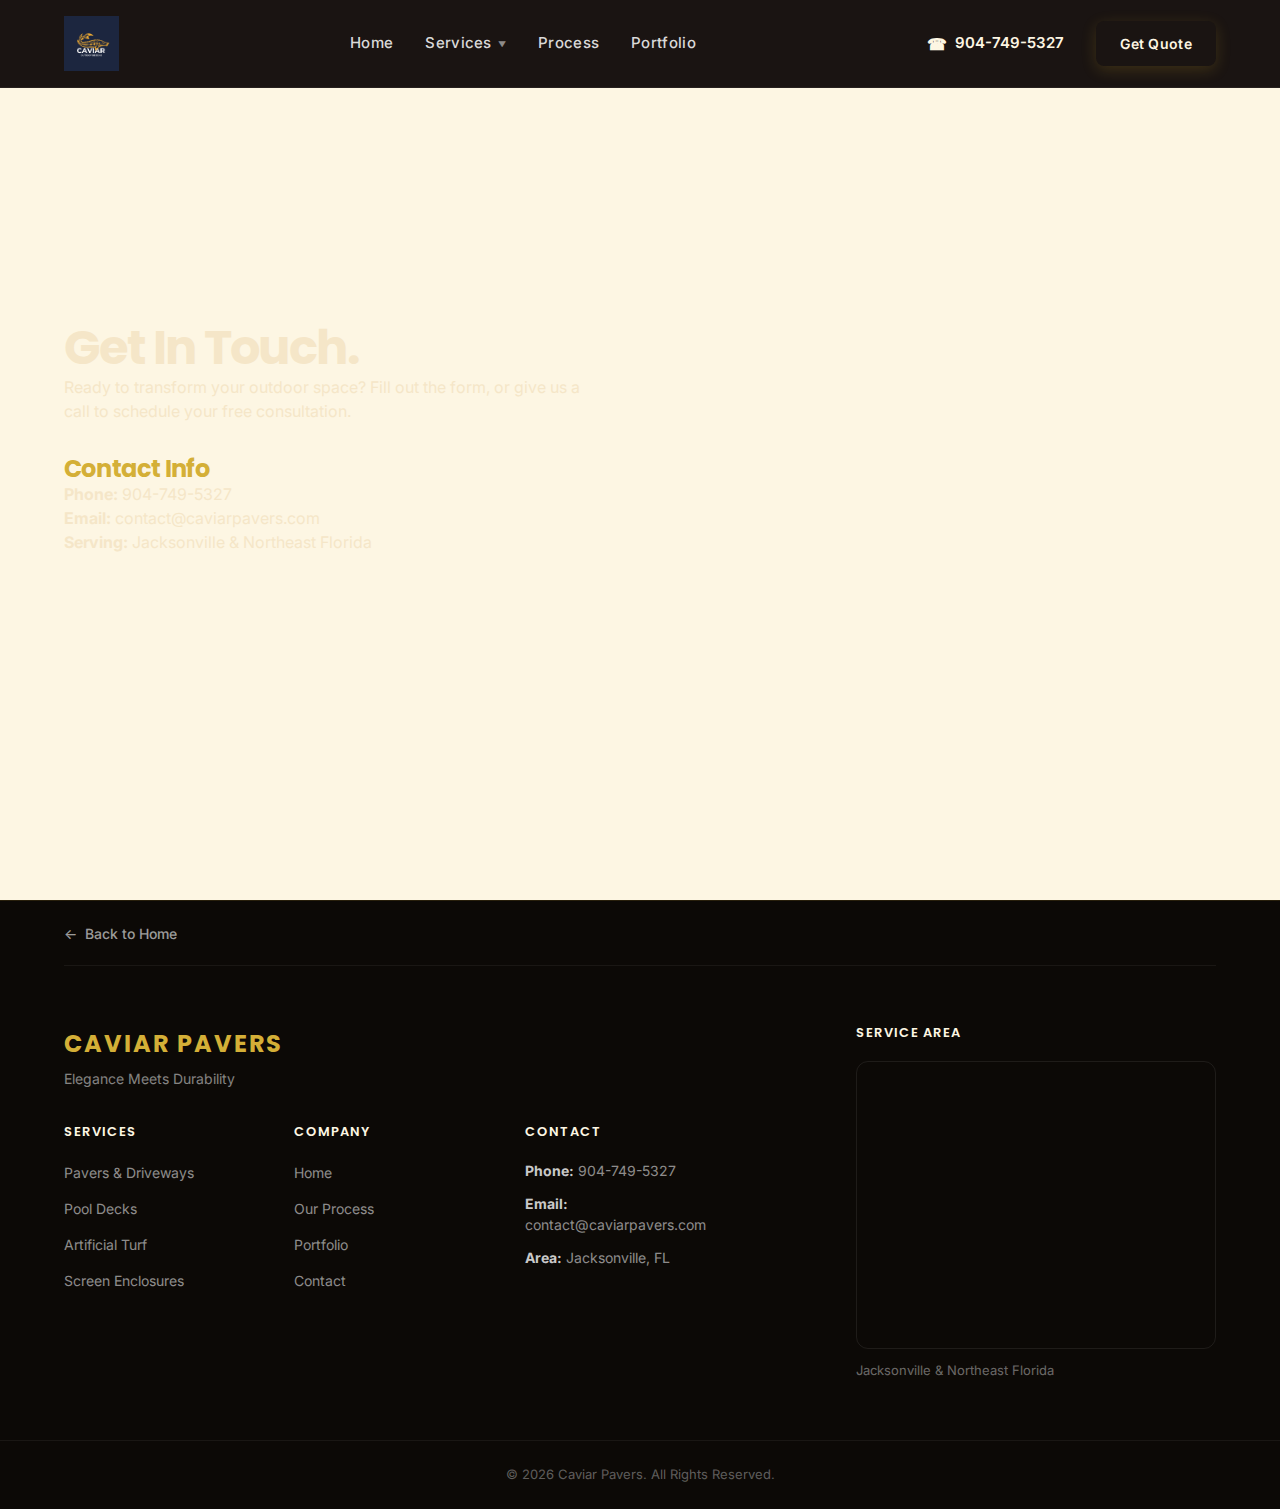
<file: contact.html>
<!DOCTYPE html>
<html lang="en">

<head>
    <meta charset="UTF-8">
    <meta name="viewport" content="width=device-width, initial-scale=1.0">
    <title>Contact | Caviar Pavers</title>
    <link rel="preconnect" href="https://fonts.googleapis.com">
    <link rel="preconnect" href="https://fonts.gstatic.com" crossorigin>
    <link href="https://fonts.googleapis.com/css2?family=Poppins:wght@400;600;700&family=Inter:wght@400;500;600&display=swap" rel="stylesheet">
    <link rel="stylesheet" href="css/variables.css">
    <link rel="stylesheet" href="css/styles.css">
</head>

<body>

    <header class="header">
        <div class="container header-container">
            <div class="logo">
                <a href="/"><img src="/assets/images/logo_dark.png" alt="Caviar Pavers"></a>
            </div>
            <nav class="nav-links">
                <a href="/" class="nav-link">Home</a>
                <div class="nav-item">
                    <a href="/services" class="nav-link">Services <span class="dropdown-arrow">▼</span></a>
                    <div class="dropdown-menu">
                        <div class="dropdown-category">
                            <div class="dropdown-category-title">Hardscaping</div>
                            <a href="/pavers" class="dropdown-item"><span class="dropdown-item-label">Pavers & Driveways</span><span class="dropdown-item-desc">Premium paver installations</span></a>
                            <a href="/pool-decks" class="dropdown-item"><span class="dropdown-item-label">Pool Decks</span><span class="dropdown-item-desc">Waterfront & pool surfaces</span></a>
                        </div>
                        <div class="dropdown-category">
                            <div class="dropdown-category-title">Outdoor Living</div>
                            <a href="/screen-enclosures" class="dropdown-item"><span class="dropdown-item-label">Screen Enclosures</span><span class="dropdown-item-desc">3D design & full permits</span></a>
                            <a href="/turf" class="dropdown-item"><span class="dropdown-item-label">Artificial Turf</span><span class="dropdown-item-desc">Premium synthetic grass</span></a>
                        </div>
                    </div>
                </div>
                <a href="/process" class="nav-link">Process</a>
                <a href="/portfolio" class="nav-link">Portfolio</a>
            </nav>
            <div class="header-right">
                <a href="tel:904-749-5327" class="header-phone"><span class="header-phone-icon">&#9742;</span><span>904-749-5327</span></a>
                <a href="/contact" class="btn-primary">Get Quote</a>
            </div>
            <button class="mobile-menu-btn" aria-label="Open Menu">☰</button>
        </div>
    </header>
    <div class="mobile-menu">
        <button class="mobile-menu-close" aria-label="Close Menu">✕</button>
        <div class="mobile-nav-item"><a href="/" class="mobile-nav-link">Home</a></div>
        <div class="mobile-nav-item"><a href="#" class="mobile-nav-link" data-dropdown>Services <span class="dropdown-arrow">▼</span></a>
            <div class="mobile-dropdown">
                <div class="mobile-dropdown-category"><div class="mobile-dropdown-title">Hardscaping</div><a href="/pavers" class="mobile-dropdown-item">Pavers & Driveways</a><a href="/pool-decks" class="mobile-dropdown-item">Pool Decks</a></div>
                <div class="mobile-dropdown-category"><div class="mobile-dropdown-title">Outdoor Living</div><a href="/screen-enclosures" class="mobile-dropdown-item">Screen Enclosures</a><a href="/turf" class="mobile-dropdown-item">Artificial Turf</a></div>
            </div>
        </div>
        <div class="mobile-nav-item"><a href="/process" class="mobile-nav-link">Process</a></div>
        <div class="mobile-nav-item"><a href="/portfolio" class="mobile-nav-link">Portfolio</a></div>
        <div class="mobile-nav-item"><a href="/contact" class="mobile-nav-link">Contact</a></div>
        <div class="mobile-nav-item"><a href="tel:904-749-5327" class="mobile-phone-link">&#9742; 904-749-5327</a></div>
        <div style="margin-top: 24px;"><a href="/contact" class="btn-primary" style="display: block; text-align: center;">Get Quote</a></div>
    </div>

    <section class="section" style="padding-top: 15vh; min-height: 100vh;">
        <div class="container split-layout">
            <div class="text-content">
                <h1>Get In Touch.</h1>
                <p>Ready to transform your outdoor space? Fill out the form, or give us a call to schedule your free
                    consultation.</p>

                <div style="margin-top: 2rem;">
                    <h3 class="text-gold">Contact Info</h3>
                    <p><strong>Phone:</strong> 904-749-5327</p>
                    <p><strong>Email:</strong> contact@caviarpavers.com</p>
                    <p><strong>Serving:</strong> Jacksonville & Northeast Florida</p>
                </div>
            </div>

            <!-- Contact Form Block - Glassmorphism -->
            <div class="hero-form-glass">
                <h3 class="hero-form-title">Send Us a Message</h3>
                <form class="hero-quote-form" data-page="contact">
                    <div class="hero-form-group">
                        <input type="text" name="name" placeholder="Name" required>
                    </div>
                    <div class="hero-form-group">
                        <input type="tel" name="phone" placeholder="Phone" required>
                    </div>
                    <div class="hero-form-group">
                        <input type="email" name="email" placeholder="Email" required>
                    </div>
                    <div class="hero-form-group">
                        <input type="text" name="project_address" placeholder="Project Address" required>
                    </div>
                    <div class="hero-form-group">
                        <select name="service" required>
                            <option value="" disabled selected>Service Interested In</option>
                            <option>Paver Patio</option>
                            <option>Pool Deck</option>
                            <option>Driveway</option>
                            <option>Synthetic Turf</option>
                            <option>Screen Enclosure</option>
                            <option>Outdoor Kitchen</option>
                        </select>
                    </div>
                    <div class="hero-form-group">
                        <textarea name="message" placeholder="Message" rows="4"></textarea>
                    </div>
                    <button type="submit" class="btn-primary hero-form-btn">Send Request</button>
                </form>
            </div>
        </div>
    </section>

    <!-- Footer -->
    <footer class="footer-premium">
        <div class="footer-content">
            <div class="container">
                <div class="footer-top-bar">
                    <a href="/" class="footer-home-link">
                        <span class="footer-home-icon">←</span> Back to Home
                    </a>
                </div>
                <div class="footer-split">
                    <div class="footer-left">
                        <div class="footer-brand">
                            <div class="footer-logo-text">CAVIAR PAVERS</div>
                            <p class="footer-tagline">Elegance Meets Durability</p>
                        </div>
                        <div class="footer-columns">
                            <div class="footer-col-inner">
                                <h4>Services</h4>
                                <ul>
                                    <li><a href="/pavers">Pavers & Driveways</a></li>
                                    <li><a href="/pool-decks">Pool Decks</a></li>
                                    <li><a href="/turf">Artificial Turf</a></li>
                                    <li><a href="/screen-enclosures">Screen Enclosures</a></li>
                                </ul>
                            </div>
                            <div class="footer-col-inner">
                                <h4>Company</h4>
                                <ul>
                                    <li><a href="/">Home</a></li>
                                    <li><a href="/process">Our Process</a></li>
                                    <li><a href="/portfolio">Portfolio</a></li>
                                    <li><a href="/contact">Contact</a></li>
                                </ul>
                            </div>
                            <div class="footer-col-inner">
                                <h4>Contact</h4>
                                <ul class="footer-contact-list">
                                    <li><strong>Phone:</strong> 904-749-5327</li>
                                    <li><strong>Email:</strong> contact@caviarpavers.com</li>
                                    <li><strong>Area:</strong> Jacksonville, FL</li>
                                </ul>
                            </div>
                        </div>
                    </div>
                    <div class="footer-right">
                        <div class="footer-map-wrapper">
                            <h4>Service Area</h4>
                            <div class="footer-map-container">
                                <iframe src="https://www.google.com/maps/embed?pb=!1m18!1m12!1m3!1d220332.0!2d-81.76!3d30.33!2m3!1f0!2f0!3f0!3m2!1i1024!2i768!4f13.1!3m3!1m2!1s0x88e5b716f1ceafeb%3A0xc4cd7d3896fcc7e2!2sJacksonville%2C%20FL!5e0!3m2!1sen!2sus!4v1600000000000!5m2!1sen!2sus" width="100%" height="280" style="border:0;" allowfullscreen="" loading="lazy" referrerpolicy="no-referrer-when-downgrade"></iframe>
                            </div>
                            <p class="footer-map-label">Jacksonville & Northeast Florida</p>
                        </div>
                    </div>
                </div>
            </div>
        </div>
        <div class="footer-bottom-bar">
            <div class="container">
                <p>&copy; 2026 Caviar Pavers. All Rights Reserved.</p>
            </div>
        </div>
    </footer>

    <script src="js/main.js"></script>
</body>

</html>
</file>
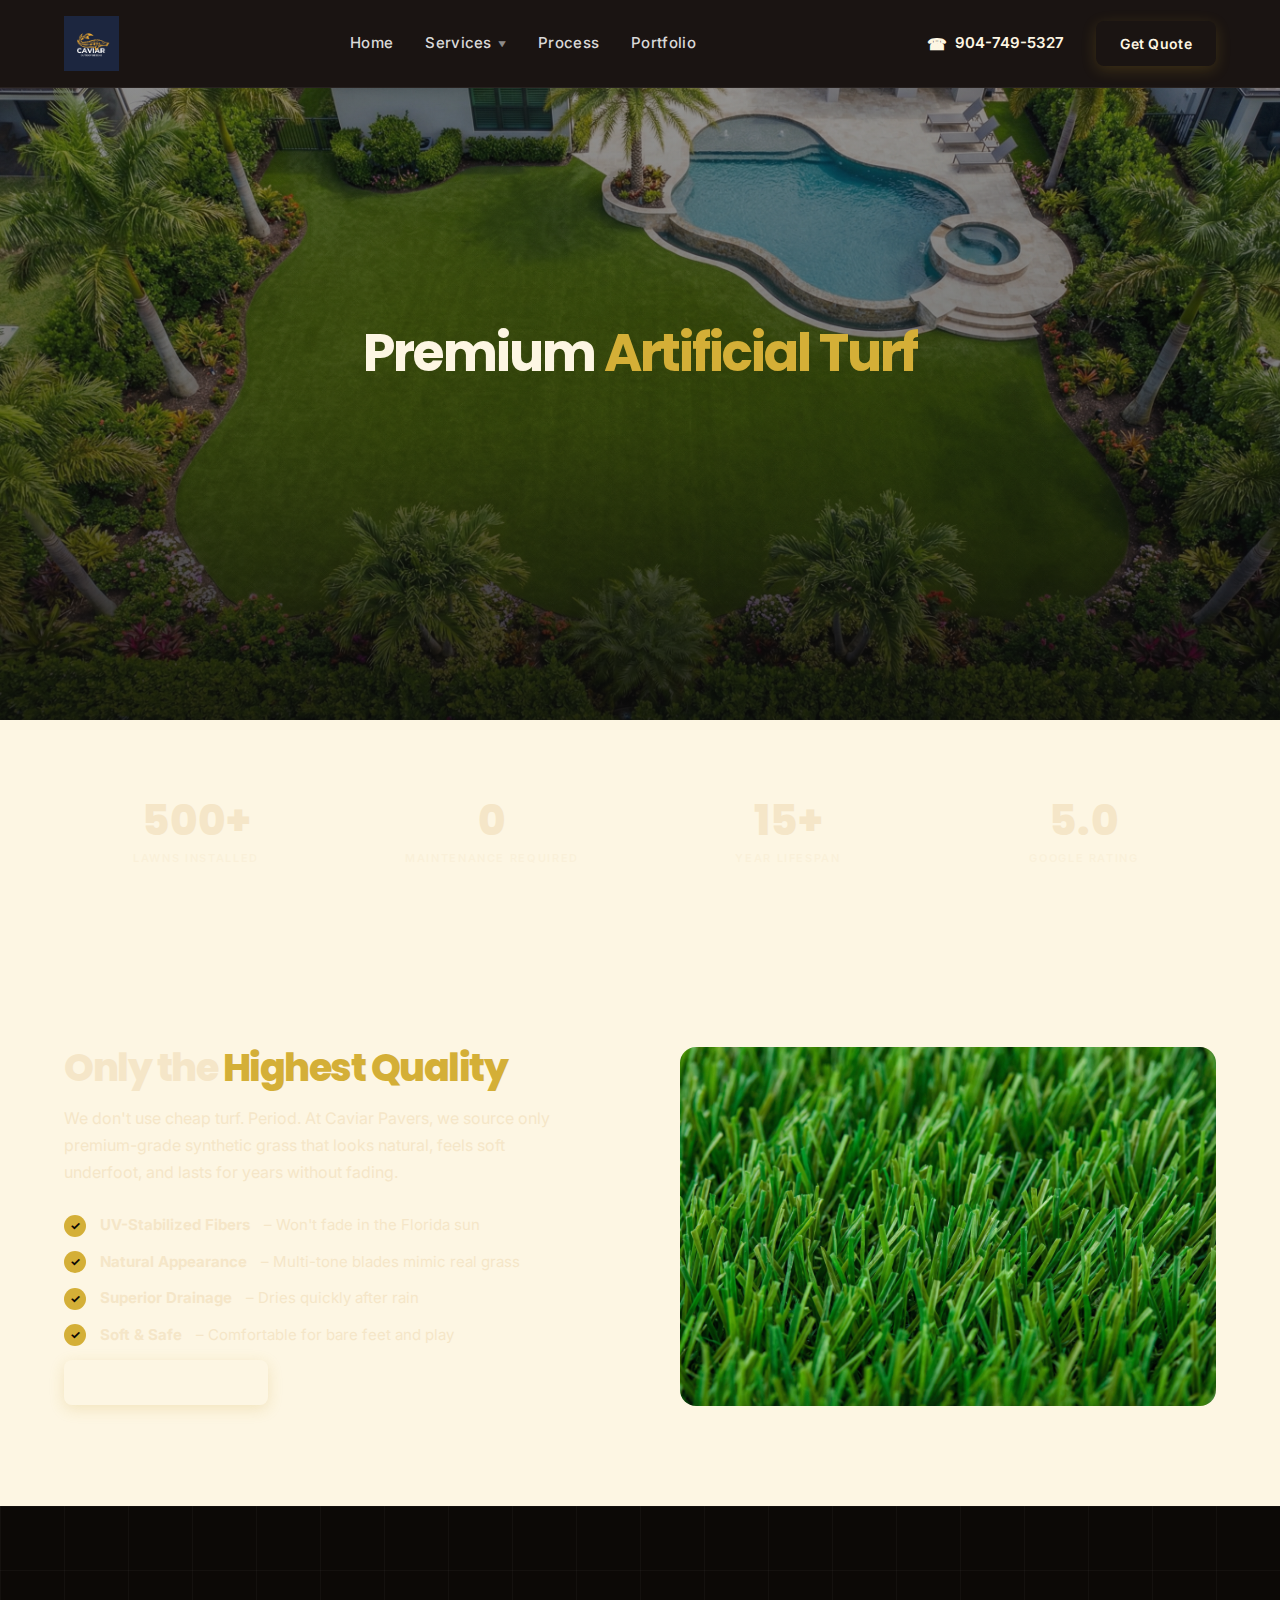
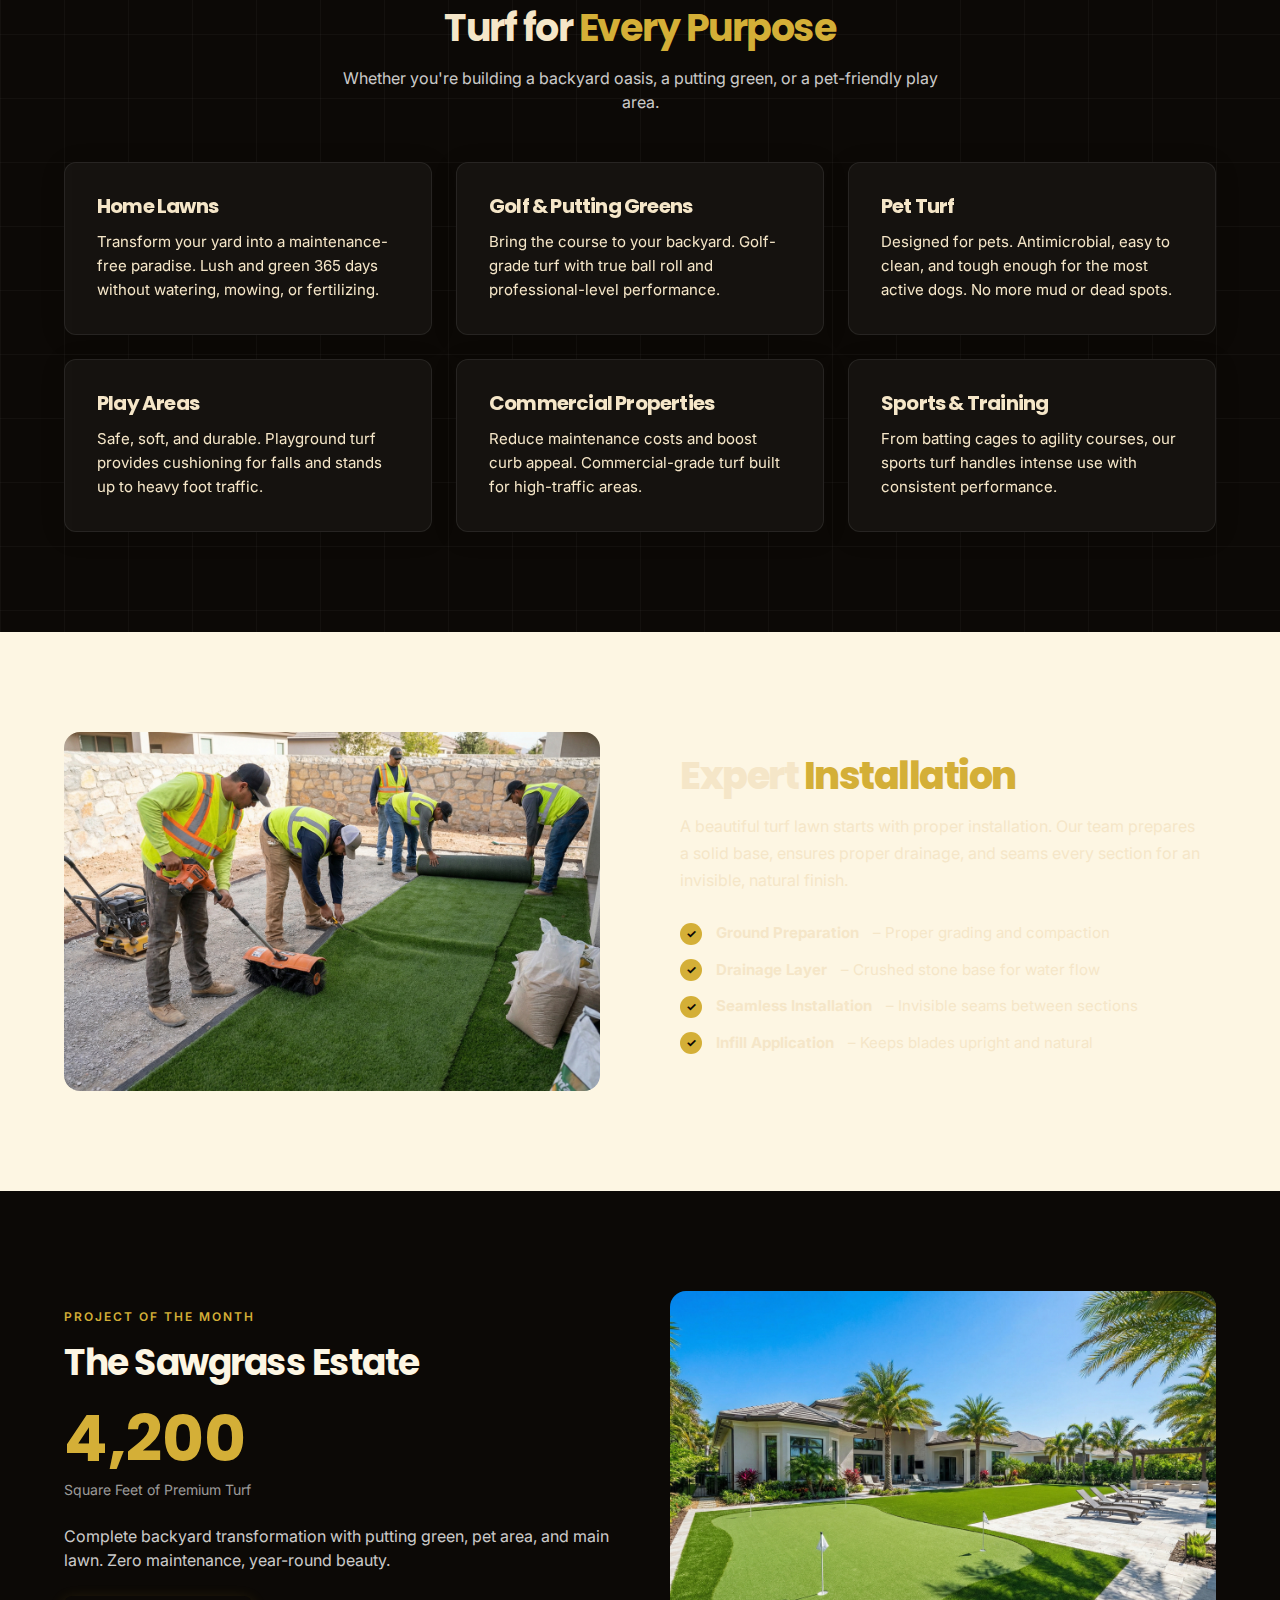
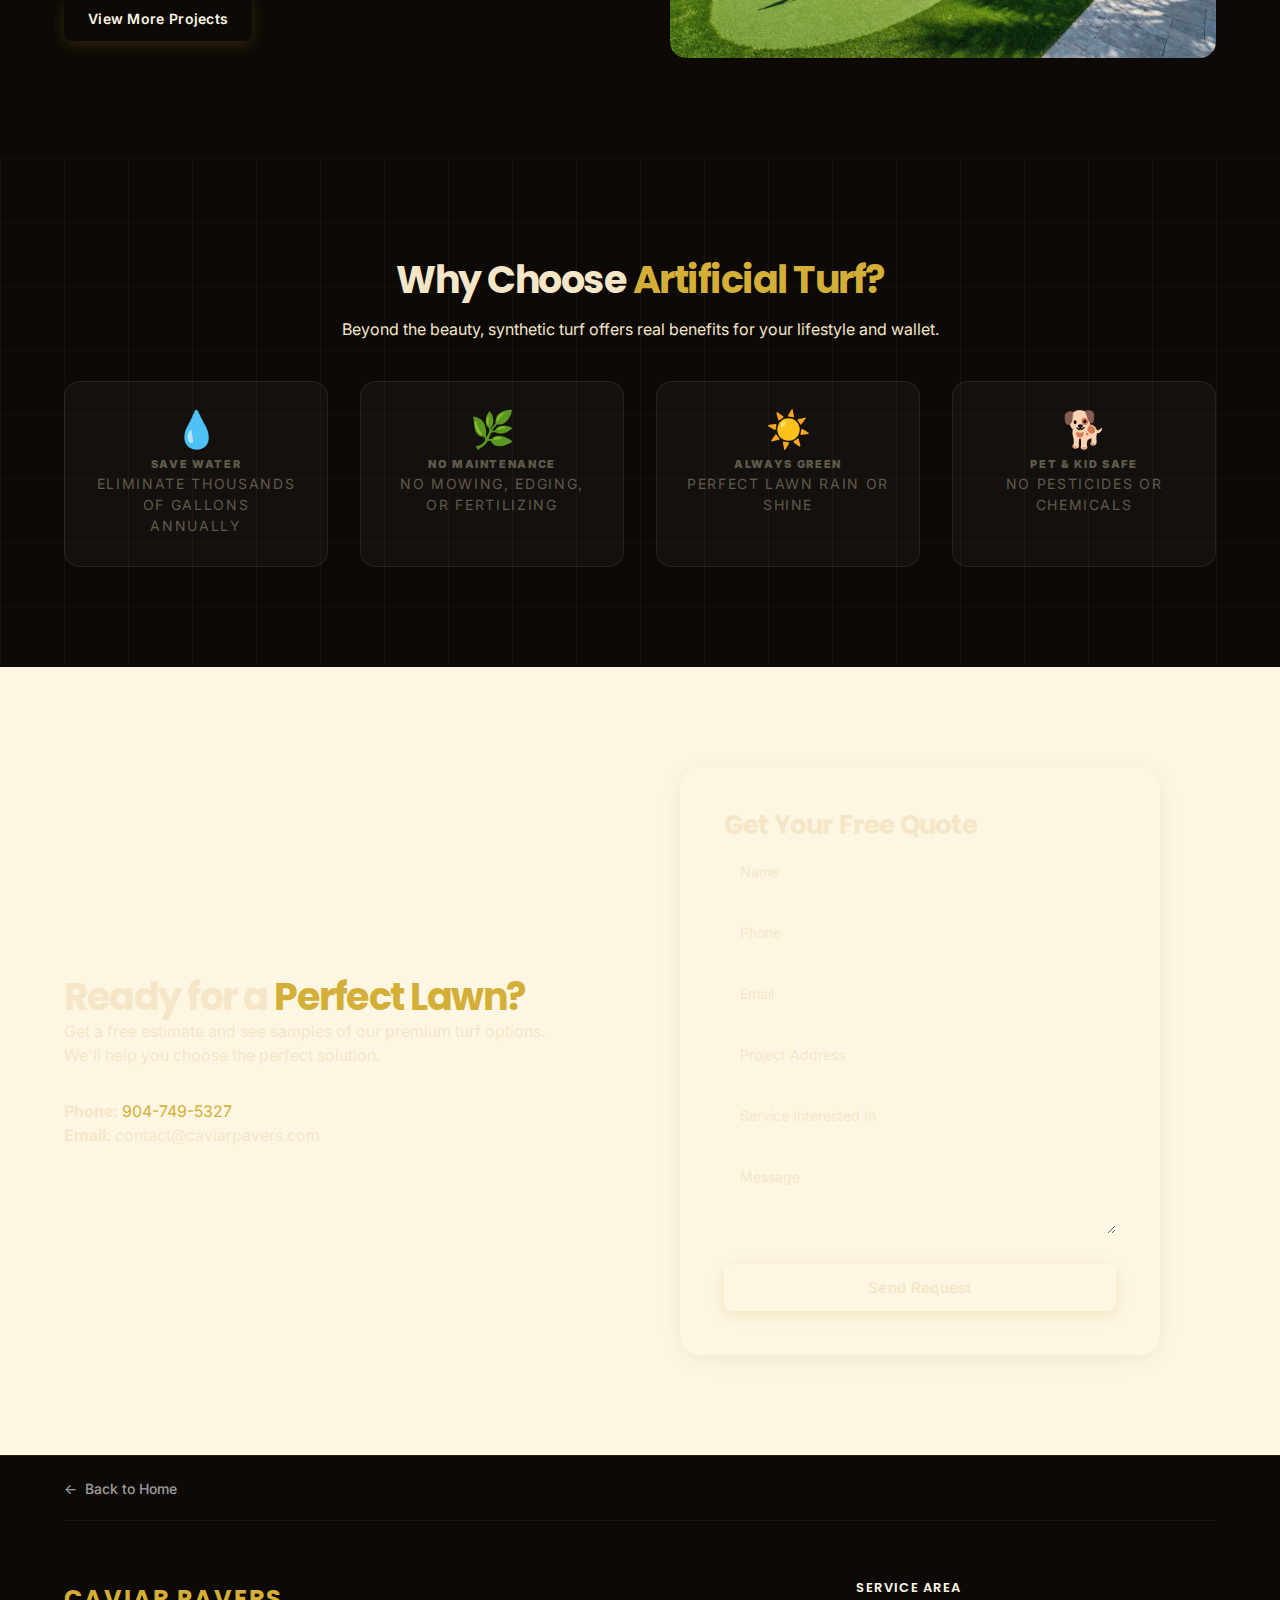
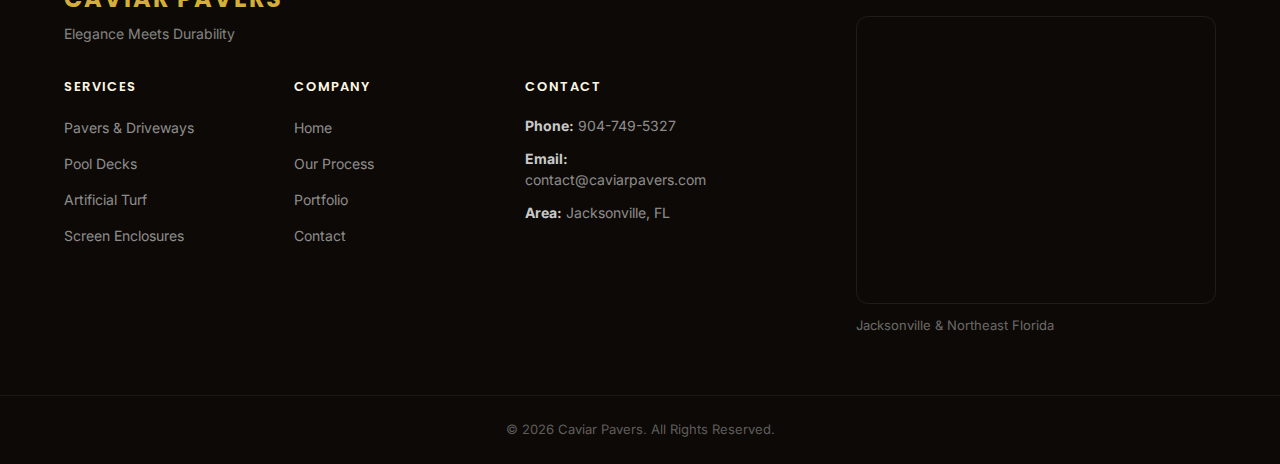
<file: turf.html>
<!DOCTYPE html>
<html lang="en">

<head>
    <meta charset="UTF-8">
    <meta name="viewport" content="width=device-width, initial-scale=1.0">
    <title>Artificial Turf | Caviar Pavers</title>
    <link rel="preconnect" href="https://fonts.googleapis.com">
    <link rel="preconnect" href="https://fonts.gstatic.com" crossorigin>
    <link href="https://fonts.googleapis.com/css2?family=Poppins:wght@400;600;700&family=Inter:wght@400;500;600&display=swap" rel="stylesheet">
    <link rel="stylesheet" href="css/variables.css">
    <link rel="stylesheet" href="css/styles.css">
</head>

<body>

    <!-- Header -->
    <header class="header">
        <div class="container header-container">
            <div class="logo">
                <a href="/"><img src="/assets/images/logo_dark.png" alt="Caviar Pavers"></a>
            </div>
            <nav class="nav-links">
                <a href="/" class="nav-link">Home</a>
                <div class="nav-item">
                    <a href="/services" class="nav-link">Services <span class="dropdown-arrow">▼</span></a>
                    <div class="dropdown-menu">
                        <div class="dropdown-category">
                            <div class="dropdown-category-title">Hardscaping</div>
                            <a href="/pavers" class="dropdown-item"><span class="dropdown-item-label">Pavers & Driveways</span><span class="dropdown-item-desc">Premium paver installations</span></a>
                            <a href="/pool-decks" class="dropdown-item"><span class="dropdown-item-label">Pool Decks</span><span class="dropdown-item-desc">Waterfront & pool surfaces</span></a>
                        </div>
                        <div class="dropdown-category">
                            <div class="dropdown-category-title">Outdoor Living</div>
                            <a href="/screen-enclosures" class="dropdown-item"><span class="dropdown-item-label">Screen Enclosures</span><span class="dropdown-item-desc">3D design & full permits</span></a>
                            <a href="/turf" class="dropdown-item"><span class="dropdown-item-label">Artificial Turf</span><span class="dropdown-item-desc">Premium synthetic grass</span></a>
                        </div>
                    </div>
                </div>
                <a href="/process" class="nav-link">Process</a>
                <a href="/portfolio" class="nav-link">Portfolio</a>
            </nav>
            <div class="header-right">
                <a href="tel:904-749-5327" class="header-phone"><span class="header-phone-icon">&#9742;</span><span>904-749-5327</span></a>
                <a href="/contact" class="btn-primary">Get Quote</a>
            </div>
            <button class="mobile-menu-btn" aria-label="Open Menu">☰</button>
        </div>
    </header>
    <div class="mobile-menu">
        <button class="mobile-menu-close" aria-label="Close Menu">✕</button>
        <div class="mobile-nav-item"><a href="/" class="mobile-nav-link">Home</a></div>
        <div class="mobile-nav-item"><a href="#" class="mobile-nav-link" data-dropdown>Services <span class="dropdown-arrow">▼</span></a>
            <div class="mobile-dropdown">
                <div class="mobile-dropdown-category"><div class="mobile-dropdown-title">Hardscaping</div><a href="/pavers" class="mobile-dropdown-item">Pavers & Driveways</a><a href="/pool-decks" class="mobile-dropdown-item">Pool Decks</a></div>
                <div class="mobile-dropdown-category"><div class="mobile-dropdown-title">Outdoor Living</div><a href="/screen-enclosures" class="mobile-dropdown-item">Screen Enclosures</a><a href="/turf" class="mobile-dropdown-item">Artificial Turf</a></div>
            </div>
        </div>
        <div class="mobile-nav-item"><a href="/process" class="mobile-nav-link">Process</a></div>
        <div class="mobile-nav-item"><a href="/portfolio" class="mobile-nav-link">Portfolio</a></div>
        <div class="mobile-nav-item"><a href="/contact" class="mobile-nav-link">Contact</a></div>
        <div class="mobile-nav-item"><a href="tel:904-749-5327" class="mobile-phone-link">&#9742; 904-749-5327</a></div>
        <div style="margin-top: 24px;"><a href="/contact" class="btn-primary" style="display: block; text-align: center;">Get Quote</a></div>
    </div>

    <!-- Hero Section with Trust Badges -->
    <section class="hero service-hero" style="min-height: 80vh; background-image: url('/assets/images/turf/turf-hero.jpg'); background-size: cover; background-position: center;">
        <div class="hero-overlay"></div>
        <div class="container">
            <div class="service-hero-content">
                <div class="hero-badges">
                    <div class="hero-badge">
                        <span class="hero-badge-icon">✓</span>
                        <span>Premium Quality</span>
                    </div>
                    <div class="hero-badge">
                        <span class="hero-badge-icon">✓</span>
                        <span>No Maintenance</span>
                    </div>
                    <div class="hero-badge">
                        <span class="hero-badge-icon">✓</span>
                        <span>Pet Friendly</span>
                    </div>
                </div>
                <h1 class="hero-title">Premium <span class="text-emphasis">Artificial Turf</span></h1>
                <p class="hero-subtitle">Perfectly green, 365 days a year. No watering. No mowing. No compromise on quality.</p>
                <a href="contact.html" class="btn-primary" style="padding: 18px 36px; font-size: 16px;">Get Your Free Estimate</a>
            </div>
        </div>
    </section>

    <!-- Stats Section -->
    <section class="stats-section">
        <div class="container">
            <div class="stats-grid">
                <div class="stat-item">
                    <div class="stat-number">500+</div>
                    <div class="stat-label">Lawns Installed</div>
                </div>
                <div class="stat-item">
                    <div class="stat-number">0</div>
                    <div class="stat-label">Maintenance Required</div>
                </div>
                <div class="stat-item">
                    <div class="stat-number">15+</div>
                    <div class="stat-label">Year Lifespan</div>
                </div>
                <div class="stat-item">
                    <div class="stat-number">5.0</div>
                    <div class="stat-label">Google Rating</div>
                </div>
            </div>
        </div>
    </section>

    <!-- Section 01: Premium Quality -->
    <section class="section">
        <div class="container split-layout">
            <div class="text-content">
                <div class="section-header">
                    <h2>Only the <span class="text-emphasis">Highest Quality</span></h2>
                </div>
                <div class="section-body">
                    <p>We don't use cheap turf. Period. At Caviar Pavers, we source only premium-grade synthetic grass that looks natural, feels soft underfoot, and lasts for years without fading.</p>
                </div>
                <ul class="feature-list">
                    <li><strong>UV-Stabilized Fibers</strong> – Won't fade in the Florida sun</li>
                    <li><strong>Natural Appearance</strong> – Multi-tone blades mimic real grass</li>
                    <li><strong>Superior Drainage</strong> – Dries quickly after rain</li>
                    <li><strong>Soft & Safe</strong> – Comfortable for bare feet and play</li>
                </ul>
                <a href="contact.html" class="btn-primary">See Our Turf Samples</a>
            </div>
            <div class="image-content">
                <!-- IMAGE: turf-quality.jpg - Close-up of premium turf blades -->
                <img src="/assets/images/turf/turf-quality.jpg" alt="Premium Artificial Turf" class="img-rounded-xl img-shadow img-hover">
            </div>
        </div>
    </section>

    <!-- Section 02: Turf Types -->
    <section class="section services-section">
        <div class="container">
            <h2 class="text-white" style="text-align: center; margin-bottom: 16px;">Turf for <span class="text-emphasis">Every Purpose</span></h2>
            <p style="color: rgba(255,255,255,0.8); text-align: center; max-width: 600px; margin: 0 auto 40px;">Whether you're building a backyard oasis, a putting green, or a pet-friendly play area.</p>

            <div class="service-grid">
                <div class="service-card">
                    <!-- IMAGE: turf-home-lawn.jpg -->
                    <h3>Home Lawns</h3>
                    <p>Transform your yard into a maintenance-free paradise. Lush and green 365 days without watering, mowing, or fertilizing.</p>
                </div>
                <div class="service-card">
                    <!-- IMAGE: turf-golf.jpg -->
                    <h3>Golf & Putting Greens</h3>
                    <p>Bring the course to your backyard. Golf-grade turf with true ball roll and professional-level performance.</p>
                </div>
                <div class="service-card">
                    <!-- IMAGE: turf-pet.jpg -->
                    <h3>Pet Turf</h3>
                    <p>Designed for pets. Antimicrobial, easy to clean, and tough enough for the most active dogs. No more mud or dead spots.</p>
                </div>
                <div class="service-card">
                    <!-- IMAGE: turf-playground.jpg -->
                    <h3>Play Areas</h3>
                    <p>Safe, soft, and durable. Playground turf provides cushioning for falls and stands up to heavy foot traffic.</p>
                </div>
                <div class="service-card">
                    <!-- IMAGE: turf-commercial.jpg -->
                    <h3>Commercial Properties</h3>
                    <p>Reduce maintenance costs and boost curb appeal. Commercial-grade turf built for high-traffic areas.</p>
                </div>
                <div class="service-card">
                    <!-- IMAGE: turf-sports.jpg -->
                    <h3>Sports & Training</h3>
                    <p>From batting cages to agility courses, our sports turf handles intense use with consistent performance.</p>
                </div>
            </div>
        </div>
    </section>

    <!-- Section 03: Installation -->
    <section class="section">
        <div class="container split-layout">
            <div class="image-content">
                <!-- IMAGE: turf-installation.jpg - Workers installing turf -->
                <img src="/assets/images/turf/turf-installation.jpg" alt="Turf Installation" class="img-rounded-xl img-shadow img-hover">
            </div>
            <div class="text-content">
                <div class="section-header">
                    <h2>Expert <span class="text-emphasis">Installation</span></h2>
                </div>
                <div class="section-body">
                    <p>A beautiful turf lawn starts with proper installation. Our team prepares a solid base, ensures proper drainage, and seams every section for an invisible, natural finish.</p>
                </div>
                <ul class="feature-list">
                    <li><strong>Ground Preparation</strong> – Proper grading and compaction</li>
                    <li><strong>Drainage Layer</strong> – Crushed stone base for water flow</li>
                    <li><strong>Seamless Installation</strong> – Invisible seams between sections</li>
                    <li><strong>Infill Application</strong> – Keeps blades upright and natural</li>
                </ul>
            </div>
        </div>
    </section>

    <!-- Featured Project -->
    <section class="featured-project">
        <div class="pattern-overlay"></div>
        <div class="container">
            <div class="featured-project-content">
                <div class="featured-project-text">
                    <div class="featured-project-label">Project of the Month</div>
                    <h2 class="featured-project-title">The Sawgrass Estate</h2>
                    <div class="featured-project-stat">4,200</div>
                    <div class="featured-project-stat-label">Square Feet of Premium Turf</div>
                    <p style="color: rgba(255,255,255,0.8); margin-bottom: 24px;">Complete backyard transformation with putting green, pet area, and main lawn. Zero maintenance, year-round beauty.</p>
                    <a href="portfolio.html" class="btn-primary">View More Projects</a>
                </div>
                <div class="featured-project-image">
                    <!-- IMAGE: turf-featured-project.jpg - Stunning completed turf project -->
                    <img src="/assets/images/turf/turf-featured-project.jpg" alt="Featured Turf Project">
                </div>
            </div>
        </div>
    </section>

    <!-- Benefits Section -->
    <section class="section section-alt">
        <div class="container" style="text-align: center;">
            <h2>Why Choose <span class="text-emphasis">Artificial Turf?</span></h2>
            <p style="max-width: 600px; margin: 16px auto 40px;">Beyond the beauty, synthetic turf offers real benefits for your lifestyle and wallet.</p>

            <div class="stats-grid">
                <div class="stat-item" style="background: rgba(255, 255, 255, 0.03); border: 1px solid rgba(255, 255, 255, 0.08); padding: 30px; border-radius: 16px;">
                    <div class="stat-number" style="font-size: 36px;">💧</div>
                    <div class="stat-label"><strong>Save Water</strong><br><span style="font-weight: 400; font-size: 14px;">Eliminate thousands of gallons annually</span></div>
                </div>
                <div class="stat-item" style="background: rgba(255, 255, 255, 0.03); border: 1px solid rgba(255, 255, 255, 0.08); padding: 30px; border-radius: 16px;">
                    <div class="stat-number" style="font-size: 36px;">🌿</div>
                    <div class="stat-label"><strong>No Maintenance</strong><br><span style="font-weight: 400; font-size: 14px;">No mowing, edging, or fertilizing</span></div>
                </div>
                <div class="stat-item" style="background: rgba(255, 255, 255, 0.03); border: 1px solid rgba(255, 255, 255, 0.08); padding: 30px; border-radius: 16px;">
                    <div class="stat-number" style="font-size: 36px;">☀️</div>
                    <div class="stat-label"><strong>Always Green</strong><br><span style="font-weight: 400; font-size: 14px;">Perfect lawn rain or shine</span></div>
                </div>
                <div class="stat-item" style="background: rgba(255, 255, 255, 0.03); border: 1px solid rgba(255, 255, 255, 0.08); padding: 30px; border-radius: 16px;">
                    <div class="stat-number" style="font-size: 36px;">🐕</div>
                    <div class="stat-label"><strong>Pet & Kid Safe</strong><br><span style="font-weight: 400; font-size: 14px;">No pesticides or chemicals</span></div>
                </div>
            </div>
        </div>
    </section>

    <!-- Contact Form Section -->
    <section class="section cta-form-section">
        <div class="container split-layout">
            <div class="text-content">
                <h2>Ready for a <span class="text-emphasis">Perfect Lawn?</span></h2>
                <p>Get a free estimate and see samples of our premium turf options. We'll help you choose the perfect solution.</p>
                <div style="margin-top: 2rem;">
                    <p><strong>Phone:</strong> <a href="tel:904-749-5327" style="color: var(--gold-primary);">904-749-5327</a></p>
                    <p><strong>Email:</strong> contact@caviarpavers.com</p>
                </div>
            </div>
            <div class="hero-form-glass">
                <h3 class="hero-form-title">Get Your Free Quote</h3>
                <form class="hero-quote-form" data-page="turf">
                    <div class="hero-form-group"><input type="text" name="name" placeholder="Name" required></div>
                    <div class="hero-form-group"><input type="tel" name="phone" placeholder="Phone" required></div>
                    <div class="hero-form-group"><input type="email" name="email" placeholder="Email" required></div>
                    <div class="hero-form-group"><input type="text" name="project_address" placeholder="Project Address" required></div>
                    <div class="hero-form-group">
                        <select name="service" required>
                            <option value="" disabled selected>Service Interested In</option>
                            <option>Paver Patio</option>
                            <option>Pool Deck</option>
                            <option>Driveway</option>
                            <option>Synthetic Turf</option>
                            <option>Screen Enclosure</option>
                            <option>Outdoor Kitchen</option>
                        </select>
                    </div>
                    <div class="hero-form-group"><textarea name="message" placeholder="Message" rows="3"></textarea></div>
                    <button type="submit" class="btn-primary hero-form-btn">Send Request</button>
                </form>
            </div>
        </div>
    </section>

    <!-- Footer -->
    <footer class="footer-premium">
        <div class="footer-content">
            <div class="container">
                <div class="footer-top-bar">
                    <a href="/" class="footer-home-link">
                        <span class="footer-home-icon">←</span> Back to Home
                    </a>
                </div>
                <div class="footer-split">
                    <div class="footer-left">
                        <div class="footer-brand">
                            <div class="footer-logo-text">CAVIAR PAVERS</div>
                            <p class="footer-tagline">Elegance Meets Durability</p>
                        </div>
                        <div class="footer-columns">
                            <div class="footer-col-inner">
                                <h4>Services</h4>
                                <ul>
                                    <li><a href="/pavers">Pavers & Driveways</a></li>
                                    <li><a href="/pool-decks">Pool Decks</a></li>
                                    <li><a href="/turf">Artificial Turf</a></li>
                                    <li><a href="/screen-enclosures">Screen Enclosures</a></li>
                                </ul>
                            </div>
                            <div class="footer-col-inner">
                                <h4>Company</h4>
                                <ul>
                                    <li><a href="/">Home</a></li>
                                    <li><a href="/process">Our Process</a></li>
                                    <li><a href="/portfolio">Portfolio</a></li>
                                    <li><a href="/contact">Contact</a></li>
                                </ul>
                            </div>
                            <div class="footer-col-inner">
                                <h4>Contact</h4>
                                <ul class="footer-contact-list">
                                    <li><strong>Phone:</strong> 904-749-5327</li>
                                    <li><strong>Email:</strong> contact@caviarpavers.com</li>
                                    <li><strong>Area:</strong> Jacksonville, FL</li>
                                </ul>
                            </div>
                        </div>
                    </div>
                    <div class="footer-right">
                        <div class="footer-map-wrapper">
                            <h4>Service Area</h4>
                            <div class="footer-map-container">
                                <iframe src="https://www.google.com/maps/embed?pb=!1m18!1m12!1m3!1d220332.0!2d-81.76!3d30.33!2m3!1f0!2f0!3f0!3m2!1i1024!2i768!4f13.1!3m3!1m2!1s0x88e5b716f1ceafeb%3A0xc4cd7d3896fcc7e2!2sJacksonville%2C%20FL!5e0!3m2!1sen!2sus!4v1600000000000!5m2!1sen!2sus" width="100%" height="280" style="border:0;" allowfullscreen="" loading="lazy" referrerpolicy="no-referrer-when-downgrade"></iframe>
                            </div>
                            <p class="footer-map-label">Jacksonville & Northeast Florida</p>
                        </div>
                    </div>
                </div>
            </div>
        </div>
        <div class="footer-bottom-bar">
            <div class="container">
                <p>&copy; 2026 Caviar Pavers. All Rights Reserved.</p>
            </div>
        </div>
    </footer>

    <script src="js/main.js"></script>
</body>

</html>
</file>
<file: css/variables.css>
:root {
    /* --- Primary Colors (Brown Terra + Cream) --- */
    --bg-primary: #0C0906;
    --bg-secondary: #110E0A;
    --bg-card: #161210;
    --bg-card-hover: #1E1914;
    --border-subtle: rgba(212, 175, 55, 0.08);
    --border-accent: rgba(212, 175, 55, 0.25);

    /* --- Brown / Terra Cotta --- */
    --brown-deep: #2A1F14;
    --brown-medium: #3D2E1F;
    --brown-warm: #5C3D2E;
    --terra: #8B5E3C;
    --terra-light: #A67C52;

    /* --- Luxury Gold (metallic, not yellow) --- */
    --gold-primary: #D4AF37;
    --gold-secondary: #BF9B30;
    --gold-light: #E8C84A;
    --gold-dark: #A67C00;
    --gold-glow: rgba(212, 175, 55, 0.12);

    /* --- Cream Accents --- */
    --cream: #F5E6C8;
    --cream-light: #FDF6E3;
    --cream-muted: #D4C4A0;

    /* --- Legacy aliases --- */
    --navy-dark: #0C0906;
    --navy-darker: #0C0906;
    --navy-medium: #161210;

    /* --- Text --- */
    --white: #FDF6E3;
    --text-primary: #F5E6C8;
    --text-secondary: rgba(245, 230, 200, 0.6);
    --text-muted: rgba(245, 230, 200, 0.35);

    /* --- Typography --- */
    --font-heading: 'Poppins', sans-serif;
    --font-body: 'Inter', sans-serif;

    /* --- Spacing --- */
    --spacing-xs: 0.5rem;
    --spacing-sm: 1rem;
    --spacing-md: 2rem;
    --spacing-lg: 4rem;
    --spacing-xl: 8rem;
    --spacing-container: 5%;

    /* --- Border Radius --- */
    --radius-sm: 8px;
    --radius-md: 16px;
    --radius-lg: 20px;
    --radius-pill: 100px;

    /* --- Transitions --- */
    --transition-fast: 0.3s ease;

    /* --- Effects --- */
    --glow-gold: 0 0 20px rgba(212, 175, 55, 0.15);
    --gradient-gold-text: linear-gradient(135deg, #A67C00, #D4AF37, #E8C84A, #D4AF37, #A67C00);
    --gradient-bg-radial: radial-gradient(ellipse at 20% 50%, rgba(139, 94, 60, 0.06) 0%, transparent 50%);
}

/* --- Reset --- */
* {
    margin: 0;
    padding: 0;
    box-sizing: border-box;
}

body {
    font-family: var(--font-body);
    font-size: 16px;
    font-weight: 400;
    color: var(--text-primary);
    background-color: var(--bg-primary);
    line-height: 1.5;
    overflow-x: hidden;
}

h1, h2, h3, h4, h5, h6 {
    font-family: var(--font-heading);
    color: var(--text-primary);
    font-weight: 700;
    line-height: 1.15;
}

h1 { font-size: 48px; letter-spacing: -2px; }
h2 { font-size: 38px; letter-spacing: -1.5px; }
h3 { font-size: 24px; letter-spacing: -0.8px; }

a {
    text-decoration: none;
    color: inherit;
    transition: var(--transition-fast);
}

img {
    max-width: 100%;
    display: block;
    object-fit: cover;
}

/* --- Utilities --- */
.container {
    padding: 0 var(--spacing-container);
    max-width: 1200px;
    margin: 0 auto;
}

.text-gold { color: var(--gold-primary); }
.text-white { color: var(--text-primary); }
.text-muted { color: var(--text-secondary); }

.bg-navy { background-color: var(--bg-primary); }
.bg-navy-dark { background-color: var(--bg-primary); }

/* --- Category Label (uppercase accent label above headings) --- */
.category-label {
    font-size: 12px;
    font-weight: 600;
    text-transform: uppercase;
    letter-spacing: 3px;
    color: var(--gold-primary);
    margin-bottom: 16px;
    font-family: var(--font-body);
}

/* --- Responsive Typography --- */
@media (max-width: 768px) {
    h1 { font-size: 36px; letter-spacing: -1.5px; }
    h2 { font-size: 30px; letter-spacing: -1.2px; }
    h3 { font-size: 22px; letter-spacing: -0.8px; }
}

@media (max-width: 480px) {
    h1 { font-size: 30px; letter-spacing: -1.2px; }
    h2 { font-size: 26px; letter-spacing: -1px; }
    h3 { font-size: 20px; letter-spacing: -0.6px; }
    .container { padding: 0 20px; }
}
</file>
<file: css/styles.css>
/* ================================================
   CAVIAR PAVERS - Premium Stylesheet
   Clean, Elegant, Professional Design
   ================================================ */

/* --- Header --- */
.header {
    position: fixed;
    top: 0;
    left: 0;
    width: 100%;
    z-index: 1000;
    background-color: var(--navy-dark);
    padding: 16px 0;
    border-bottom: 1px solid rgba(201, 162, 39, 0.15);
}

.header-container {
    display: flex;
    justify-content: space-between;
    align-items: center;
}

.logo-link {
    display: flex;
    align-items: center;
    gap: 10px;
    text-decoration: none;
}

.logo img {
    height: 55px;
    width: auto;
}

.logo-brand {
    font-family: var(--font-heading);
    font-size: 15px;
    font-weight: 700;
    letter-spacing: 3px;
    line-height: 1.15;
    color: var(--text-on-dark);
    text-transform: uppercase;
}

.nav-links {
    display: flex;
    gap: 32px;
    align-items: center;
}

.nav-link {
    font-family: var(--font-body);
    font-size: 15px;
    font-weight: 500;
    color: rgba(255, 255, 255, 0.85);
    transition: color 0.3s ease;
    letter-spacing: 0.3px;
}

.nav-link:hover,
.nav-link.active {
    color: var(--gold-primary);
}

/* Header Phone Number */
.header-phone {
    display: flex;
    align-items: center;
    gap: 8px;
    color: var(--white);
    font-family: var(--font-body);
    font-size: 15px;
    font-weight: 600;
    margin-right: 16px;
    transition: color 0.3s ease;
}

.header-phone:hover {
    color: var(--gold-primary);
}

.header-phone-icon {
    font-size: 16px;
}

.header-right {
    display: flex;
    align-items: center;
    gap: 16px;
}

/* --- Buttons (Gold Gradient with Glow) --- */
.btn-primary {
    background: var(--brown-dark);
    color: var(--cream-light);
    font-family: var(--font-body);
    font-size: 14px;
    font-weight: 600;
    padding: 12px 24px;
    border-radius: 8px;
    border: none;
    cursor: pointer;
    transition: all 0.3s ease;
    display: inline-block;
    text-align: center;
    letter-spacing: 0.3px;
    box-shadow: 0 4px 15px rgba(201, 162, 39, 0.2);
}

.btn-primary:hover {
    background: var(--brown-medium);
    transform: translateY(-2px);
    box-shadow: 0 8px 30px rgba(44, 24, 16, 0.3);
}

.btn-secondary {
    background: transparent;
    color: var(--white);
    font-family: var(--font-body);
    font-size: 14px;
    font-weight: 600;
    padding: 12px 24px;
    border-radius: 8px;
    border: 1px solid rgba(255, 255, 255, 0.3);
    cursor: pointer;
    transition: all 0.3s ease;
}

.btn-secondary:hover {
    border-color: var(--gold-primary);
    color: var(--gold-primary);
}

/* Button on light background */
.section-light .btn-primary,
.section-warm .btn-primary {
    background: var(--brown-dark);
    color: var(--cream-light);
    box-shadow: 0 4px 15px rgba(44, 24, 16, 0.15);
}

.section-light .btn-primary:hover,
.section-warm .btn-primary:hover {
    background: var(--brown-medium);
    box-shadow: 0 8px 30px rgba(44, 24, 16, 0.25);
}

/* --- Hero Section --- */
.hero {
    min-height: 100vh;
    width: 100%;
    position: relative;
    display: flex;
    align-items: center;
    justify-content: center;
    background-color: var(--navy-dark);
    color: var(--white);
    padding-top: 80px;
    overflow: hidden;
}

.hero-video-container {
    position: absolute;
    top: 0;
    left: 0;
    width: 100%;
    height: 100%;
    z-index: 0;
    pointer-events: none;
    overflow: hidden;
}

.hero-video-iframe {
    position: absolute;
    top: 50%;
    left: 50%;
    width: 177.78vh;
    height: 100vh;
    min-width: 100%;
    min-height: 56.25vw;
    transform: translate(-50%, -50%);
    pointer-events: none;
}

/* Hero Overlay — charcoal-based for modern feel */
.hero-overlay {
    position: absolute;
    top: 0;
    left: 0;
    right: 0;
    bottom: 0;
    background: linear-gradient(
        180deg,
        rgba(20, 20, 20, 0.5) 0%,
        rgba(20, 20, 20, 0.4) 50%,
        rgba(20, 20, 20, 0.75) 100%
    );
    z-index: 1;
}

/* Service page hero — distinct per page via inline bg-image */
.service-hero .hero-overlay {
    background: linear-gradient(
        180deg,
        rgba(10, 10, 10, 0.4) 0%,
        rgba(10, 10, 10, 0.55) 60%,
        rgba(10, 10, 10, 0.85) 100%
    );
}

.service-hero h1 {
    color: var(--text-on-dark);
}

.service-hero p {
    color: var(--text-on-dark-muted);
}

.hero-split-container {
    position: relative;
    z-index: 2;
    display: grid;
    grid-template-columns: 1fr 1fr;
    gap: 80px;
    align-items: center;
    width: 100%;
    max-width: 1300px;
    padding: 0 40px;
    margin: 0 auto;
}

.hero-content-left {
    text-align: left;
}

.hero-badges {
    display: flex;
    gap: 12px;
    margin-bottom: 32px;
    flex-wrap: wrap;
}

.hero-badge {
    display: flex;
    align-items: center;
    gap: 8px;
    background: rgba(255, 255, 255, 0.08);
    padding: 10px 18px;
    border-radius: 6px;
    border: 1px solid rgba(255, 255, 255, 0.1);
    color: var(--white);
    font-size: 13px;
    font-weight: 500;
}

.hero-badge-icon {
    color: var(--gold-primary);
    font-size: 14px;
}

.hero-title {
    font-family: var(--font-heading);
    font-size: 52px;
    font-weight: 700;
    color: var(--white);
    letter-spacing: -2px;
    line-height: 1.1;
    margin-bottom: 20px;
}

.hero-subtitle {
    font-family: var(--font-body);
    font-size: 18px;
    font-weight: 400;
    margin-bottom: 32px;
    color: rgba(255, 255, 255, 0.75);
    line-height: 1.6;
    max-width: 480px;
}

.text-emphasis {
    color: var(--gold-primary);
    font-style: normal;
}

/* Service Hero */
.service-hero-content {
    position: relative;
    z-index: 2;
    max-width: 700px;
}

/* Hero Form */
.hero-form-container {
    display: flex;
    justify-content: flex-end;
}

.hero-form-glass {
    background: var(--navy-darker);
    border: 1px solid rgba(201, 162, 39, 0.2);
    border-radius: 16px;
    padding: 44px;
    width: 100%;
    max-width: 480px;
}

.hero-form-title {
    font-family: var(--font-heading);
    font-size: 26px;
    font-weight: 700;
    color: var(--white);
    margin-bottom: 8px;
}

.hero-form-subtitle {
    font-size: 15px;
    color: rgba(255, 255, 255, 0.6);
    margin-bottom: 28px;
}

.hero-quote-form .hero-form-group {
    margin-bottom: 16px;
}

.hero-quote-form input,
.hero-quote-form select,
.hero-quote-form textarea {
    width: 100%;
    padding: 14px 16px;
    background: rgba(255, 255, 255, 0.06);
    border: 1px solid rgba(255, 255, 255, 0.12);
    border-radius: 8px;
    font-family: var(--font-body);
    font-size: 14px;
    color: var(--white);
    transition: all 0.3s ease;
}

.hero-quote-form input::placeholder,
.hero-quote-form textarea::placeholder {
    color: rgba(255, 255, 255, 0.4);
}

.hero-quote-form select {
    cursor: pointer;
    appearance: none;
    background-image: url("data:image/svg+xml,%3Csvg xmlns='http://www.w3.org/2000/svg' width='12' height='12' viewBox='0 0 12 12'%3E%3Cpath fill='%23ffffff' d='M6 8L1 3h10z'/%3E%3C/svg%3E");
    background-repeat: no-repeat;
    background-position: right 16px center;
}

.hero-quote-form select option {
    background: var(--navy-darker);
    color: var(--white);
}

.hero-quote-form input:focus,
.hero-quote-form select:focus,
.hero-quote-form textarea:focus {
    outline: none;
    border-color: var(--gold-primary);
    background: rgba(255, 255, 255, 0.08);
}

.hero-quote-form textarea {
    resize: vertical;
    min-height: 80px;
}

.hero-form-btn {
    width: 100%;
    padding: 14px 24px;
    font-size: 15px;
    margin-top: 8px;
}

/* --- Section Layouts --- */
/* --- Default Section: WHITE background, dark text --- */
.section {
    padding: 100px 0;
    background-color: var(--white);
    color: var(--text-body);
}

.section h2 {
    color: var(--text-dark);
}

.section p {
    color: var(--text-body);
}

/* --- Dark Section (charcoal, used sparingly — process, CTA, footer) --- */
.section-dark {
    background-color: var(--charcoal);
    color: var(--white);
}

.section-dark h2,
.section-dark h3 {
    color: var(--white);
}

.section-dark p {
    color: rgba(255, 255, 255, 0.65);
}

.section-dark .section-label {
    color: var(--accent);
}

/* (old dark overrides removed — see section-light below) */

/* --- Light Cream Sections (alternating) --- */
.section-light {
    background-color: var(--off-white);
    color: var(--text-body);
}

.section-light h2,
.section-light h3,
.section-light h4 {
    color: var(--text-dark);
}

.section-light .section-header h2 {
    color: var(--text-dark);
}

.section-light .section-body {
    color: var(--text-body);
}

.section-light .text-emphasis {
    color: var(--accent);
}

.section-light p {
    color: var(--text-body);
}

.section-light .feature-list li {
    color: var(--text-body);
}

.section-light .feature-list li::before {
    color: var(--gold-primary);
}

/* --- Warm White Section Variant (subtle cream) --- */
.section-warm {
    background-color: var(--cream-light);
    color: var(--text-body);
}

.section-warm h2,
.section-warm h3 {
    color: var(--text-dark);
}

.section-warm p {
    color: var(--text-body);
}

/* --- Dark Section (services, process) --- */
/* --- Section Alt: Dark charcoal (used on subpages) --- */
.section-alt {
    background-color: var(--charcoal);
    color: var(--text-on-dark-muted);
    background-image:
        linear-gradient(rgba(255,255,255,0.03) 1px, transparent 1px),
        linear-gradient(90deg, rgba(255,255,255,0.03) 1px, transparent 1px);
    background-size: 64px 64px;
}

.section-alt h2,
.section-alt h3,
.section-alt h4 {
    color: var(--text-on-dark) !important;
}

.section-alt p,
.section-alt .section-body {
    color: var(--text-on-dark-muted) !important;
}

.section-alt .feature-list li {
    color: var(--text-on-dark-muted);
}

.section-alt .feature-list li strong {
    color: var(--text-on-dark);
}

.section-alt .btn-primary {
    background: var(--white);
    color: var(--text-dark);
}

.section-alt .btn-primary:hover {
    background: var(--cream-light);
}

.section-alt .service-card {
    background: rgba(255, 255, 255, 0.04) !important;
    border: 1px solid rgba(255, 255, 255, 0.08) !important;
}

.section-alt .service-card:hover {
    background: rgba(255, 255, 255, 0.07) !important;
    border-color: rgba(184, 146, 58, 0.2) !important;
}

.section-alt .service-card h3 {
    color: var(--text-on-dark) !important;
}

.section-alt .service-card p {
    color: var(--text-on-dark-muted) !important;
}

/* --- CTA Banner on Light Background Variant --- */
.cta-banner-light {
    background: linear-gradient(135deg, var(--brown-dark), var(--brown-medium));
}

.container {
    max-width: 1200px;
    margin: 0 auto;
    padding: 0 24px;
}

.text-center {
    text-align: center;
}

.text-white {
    color: var(--white);
}

/* Section Headers - Hide section counters */
.section-counter {
    display: none;
}

.section-header h2 {
    font-family: var(--font-heading);
    font-weight: 800;
    letter-spacing: -1.5px;
    margin-bottom: 16px;
    color: var(--text-heading);
    line-height: 1.1;
}

.section-body {
    color: var(--text-body);
    margin-bottom: 28px;
    max-width: 520px;
    line-height: 1.7;
    font-size: 16px;
}

/* Dark section overrides */
.section-dark .section-header h2,
.section-dark h2,
.section-dark h3 {
    color: var(--text-on-dark);
}

.section-dark .section-body,
.section-dark p {
    color: var(--text-on-dark-muted);
}

.section-dark .feature-list li {
    color: var(--text-on-dark-muted);
}

/* Split Layout */
.split-layout {
    display: grid;
    grid-template-columns: 1fr 1fr;
    gap: 80px;
    align-items: center;
}

.text-content {
    max-width: 520px;
}

.image-content img {
    width: 100%;
    border-radius: 16px;
    object-fit: cover;
}

/* Image Grid */
.image-stagger-grid {
    display: grid;
    grid-template-columns: 1fr 1fr;
    gap: 24px;
}

.image-stagger-grid img {
    height: 380px;
    width: 100%;
    border-radius: 16px;
    object-fit: cover;
}

.image-stagger-grid img:nth-child(2) {
    margin-top: 48px;
}

/* --- Services Section --- */
/* --- Dark Services Section (subpage "Difference" sections) --- */
.services-section {
    background-color: var(--charcoal);
    padding: 100px 0;
    background-image:
        linear-gradient(rgba(255,255,255,0.03) 1px, transparent 1px),
        linear-gradient(90deg, rgba(255,255,255,0.03) 1px, transparent 1px);
    background-size: 64px 64px;
}

.services-section h2 {
    color: var(--text-on-dark) !important;
}

.services-section p {
    color: var(--text-on-dark-muted);
}

.services-section .service-card {
    background: rgba(255, 255, 255, 0.04) !important;
    border: 1px solid rgba(255, 255, 255, 0.08) !important;
}

.services-section .service-card:hover {
    background: rgba(255, 255, 255, 0.07) !important;
    border-color: rgba(184, 146, 58, 0.2) !important;
}

.services-section .service-card h3 {
    color: var(--text-on-dark) !important;
    font-weight: 700;
}

.services-section .service-card p {
    color: var(--text-on-dark-muted) !important;
}

.service-grid {
    display: grid;
    grid-template-columns: repeat(3, 1fr);
    gap: 24px;
    margin-top: 48px;
}

.service-card {
    background: rgba(255, 255, 255, 0.03);
    border: 1px solid rgba(255, 255, 255, 0.08);
    padding: 32px;
    border-radius: 12px;
    transition: all 0.3s ease;
}

.service-card:hover {
    background: rgba(255, 255, 255, 0.06);
    border-color: rgba(201, 162, 39, 0.3);
    transform: translateY(-4px);
}

.service-card h3 {
    font-family: var(--font-heading);
    font-size: 20px;
    font-weight: 700;
    color: var(--text-heading);
    margin-bottom: 12px;
}

.service-card p {
    font-size: 15px;
    color: var(--text-muted);
    line-height: 1.6;
}

/* Service Items (for services page inline items) */
.service-item {
    margin-bottom: 28px;
    padding: 24px;
    background: rgba(255, 255, 255, 0.03);
    border: 1px solid rgba(255, 255, 255, 0.08);
    border-radius: 12px;
    transition: all 0.3s ease;
}

.service-item:hover {
    background: rgba(255, 255, 255, 0.06);
    border-color: rgba(201, 162, 39, 0.3);
}

.service-item h3 {
    font-size: 20px;
    font-weight: 600;
    margin-bottom: 8px;
}

.service-item p {
    font-size: 15px;
    color: rgba(255, 255, 255, 0.7);
    line-height: 1.6;
}

/* --- Process Section --- */
.process-grid-dark {
    display: grid;
    grid-template-columns: repeat(4, 1fr);
    gap: 24px;
}

.process-card-glass {
    text-align: center;
    padding: 40px 24px;
    background: rgba(255, 255, 255, 0.03);
    border: 1px solid rgba(255, 255, 255, 0.08);
    border-radius: 12px;
    transition: all 0.3s ease;
}

.process-card-glass:hover {
    background: rgba(255, 255, 255, 0.06);
    border-color: rgba(201, 162, 39, 0.3);
    transform: translateY(-4px);
}

.process-icon {
    font-family: var(--font-heading);
    font-size: 48px;
    font-weight: 700;
    color: var(--gold-primary);
    opacity: 0.8;
    line-height: 1;
    margin-bottom: 20px;
}

.process-card-glass h3 {
    font-size: 18px;
    font-weight: 700;
    color: var(--text-on-dark);
    margin-bottom: 12px;
}

.process-card-glass p {
    font-size: 15px;
    color: var(--text-on-dark-muted);
    line-height: 1.6;
}

/* Process Timeline (for process.html) */
.process-timeline {
    position: relative;
    max-width: 800px;
    margin: 0 auto;
}

.process-timeline::before {
    content: '';
    position: absolute;
    left: 30px;
    top: 0;
    bottom: 0;
    width: 2px;
    background: linear-gradient(to bottom, var(--brown-dark), var(--border-light));
}

.process-step {
    display: flex;
    gap: 32px;
    margin-bottom: 48px;
    position: relative;
}

.process-step-number {
    width: 60px;
    height: 60px;
    background: var(--brown-dark);
    color: var(--text-on-dark) !important;
    border-radius: 50%;
    display: flex;
    align-items: center;
    justify-content: center;
    font-family: var(--font-heading);
    font-size: 22px;
    font-weight: 700;
    color: var(--navy-darker);
    flex-shrink: 0;
    position: relative;
    z-index: 1;
}

.process-step-content {
    padding-top: 10px;
}

.process-step-content h3 {
    font-size: 22px;
    font-weight: 700;
    color: var(--text-heading);
    margin-bottom: 8px;
}

.process-step-content p {
    font-size: 15px;
    color: var(--text-body);
    line-height: 1.7;
}

/* --- Stats Section (Dark Theme) --- */
/* --- Stats Section (subpages) → white clean --- */
.stats-section {
    background-color: var(--white);
    padding: 60px 0;
    border-top: 1px solid var(--border-light);
    border-bottom: 1px solid var(--border-light);
}

.stats-grid {
    display: grid;
    grid-template-columns: repeat(4, 1fr);
    gap: 32px;
    text-align: center;
}

.stat-item {
    padding: 20px;
}

.stat-number {
    font-family: var(--font-heading);
    font-size: 42px;
    font-weight: 800;
    color: var(--text-heading);
    line-height: 1;
    margin-bottom: 8px;
}

.stat-label {
    font-size: 11px;
    color: var(--text-muted);
    font-weight: 600;
    letter-spacing: 0.15em;
    text-transform: uppercase;
}

/* --- Feature List --- */
.feature-list {
    list-style: none;
    padding: 0;
    margin: 0;
}

.feature-list li {
    display: flex;
    align-items: center;
    gap: 14px;
    margin-bottom: 14px;
    font-size: 15px;
    color: var(--text-body);
}

.feature-list li::before {
    content: '\2713';
    display: flex;
    align-items: center;
    justify-content: center;
    width: 22px;
    height: 22px;
    background: var(--gold-primary);
    color: var(--navy-darker);
    border-radius: 50%;
    font-size: 12px;
    font-weight: 700;
    flex-shrink: 0;
}

/* --- Featured Project --- */
.featured-project {
    background: var(--charcoal);
    padding: 100px 0;
    position: relative;
    overflow: hidden;
}

.pattern-overlay {
    position: absolute;
    top: 0;
    left: 0;
    right: 0;
    bottom: 0;
    opacity: 0.03;
}

.featured-project-content {
    display: grid;
    grid-template-columns: 1fr 1fr;
    gap: 60px;
    align-items: center;
    position: relative;
    z-index: 1;
}

.featured-project-label {
    font-size: 12px;
    font-weight: 600;
    text-transform: uppercase;
    letter-spacing: 2px;
    color: var(--gold-primary);
    margin-bottom: 16px;
}

.featured-project-title {
    font-size: 36px;
    font-weight: 700;
    color: var(--white);
    margin-bottom: 24px;
}

.featured-project-stat {
    font-family: var(--font-heading);
    font-size: 64px;
    font-weight: 700;
    color: var(--gold-primary);
    line-height: 1;
    margin-bottom: 8px;
}

.featured-project-stat-label {
    font-size: 14px;
    color: rgba(255, 255, 255, 0.6);
    margin-bottom: 24px;
}

.featured-project-image img {
    width: 100%;
    border-radius: 16px;
    object-fit: cover;
}

/* --- Gallery Grid --- */
.gallery-grid {
    display: grid;
    grid-template-columns: repeat(3, 1fr);
    gap: 16px;
}

.gallery-grid img {
    width: 100%;
    height: 250px;
    object-fit: cover;
    border-radius: 12px;
    transition: all 0.3s ease;
    border: 1px solid rgba(255, 255, 255, 0.08);
}

.gallery-grid img:hover {
    transform: scale(1.03);
    border-color: rgba(201, 162, 39, 0.3);
}

/* --- Portfolio Grid with Filter Tabs --- */
.portfolio-filters {
    display: flex;
    justify-content: center;
    gap: 12px;
    margin-bottom: 40px;
    flex-wrap: wrap;
}

.filter-btn {
    background: var(--white);
    border: 1px solid var(--border-light);
    color: var(--text-body);
    padding: 10px 24px;
    border-radius: 8px;
    font-family: var(--font-body);
    font-size: 14px;
    font-weight: 500;
    cursor: pointer;
    transition: all 0.3s ease;
}

.filter-btn:hover {
    border-color: var(--brown-medium);
    color: var(--text-heading);
}

.filter-btn.active {
    background: var(--brown-dark);
    border-color: var(--brown-dark);
    color: var(--text-on-dark);
    font-weight: 600;
}

.portfolio-grid {
    display: grid;
    grid-template-columns: repeat(3, 1fr);
    gap: 24px;
}

.portfolio-item {
    position: relative;
    border-radius: 12px;
    overflow: hidden;
    border: 1px solid rgba(255, 255, 255, 0.08);
    transition: all 0.3s ease;
}

.portfolio-item:hover {
    border-color: rgba(201, 162, 39, 0.3);
    transform: translateY(-4px);
}

.portfolio-item img {
    width: 100%;
    height: 280px;
    object-fit: cover;
    display: block;
}

.portfolio-item-overlay {
    position: absolute;
    bottom: 0;
    left: 0;
    right: 0;
    padding: 20px;
    background: linear-gradient(to top, rgba(22, 12, 6, 0.9), transparent);
}

.portfolio-item-overlay h3 {
    font-size: 16px;
    font-weight: 600;
    color: var(--white);
    margin-bottom: 4px;
}

.portfolio-item-overlay p {
    font-size: 13px;
    color: rgba(255, 255, 255, 0.6);
}

/* --- FAQ Accordion --- */
.faq-accordion {
    max-width: 720px;
    margin: 0 auto;
}

.faq-item-accordion {
    margin-bottom: 12px;
    background: rgba(255, 255, 255, 0.03);
    border: 1px solid rgba(255, 255, 255, 0.08);
    border-radius: 12px;
    overflow: hidden;
    transition: all 0.3s ease;
}

.faq-item-accordion:hover {
    border-color: rgba(201, 162, 39, 0.2);
}

.faq-item-accordion.active {
    border-color: var(--gold-primary);
    background: rgba(255, 255, 255, 0.05);
}

.faq-question {
    width: 100%;
    padding: 22px 28px;
    display: flex;
    justify-content: space-between;
    align-items: center;
    background: none;
    border: none;
    cursor: pointer;
    text-align: left;
}

.faq-question span:first-child {
    font-family: var(--font-body);
    font-size: 16px;
    font-weight: 500;
    color: var(--white);
}

.faq-icon {
    font-size: 20px;
    color: var(--gold-primary);
    transition: transform 0.3s ease;
}

.faq-item-accordion.active .faq-icon {
    transform: rotate(45deg);
}

.faq-answer {
    max-height: 0;
    overflow: hidden;
    transition: max-height 0.3s ease;
}

.faq-item-accordion.active .faq-answer {
    max-height: 200px;
}

.faq-answer p {
    padding: 0 28px 22px;
    font-size: 15px;
    color: rgba(255, 255, 255, 0.65);
    line-height: 1.7;
}

/* --- CTA Banner --- */
.cta-banner {
    background: var(--navy-darker);
    padding: 80px 0;
    text-align: center;
}

.cta-banner h2 {
    color: var(--white);
    font-size: 36px;
    margin-bottom: 16px;
}

.cta-banner p {
    color: rgba(255, 255, 255, 0.65);
    max-width: 500px;
    margin: 0 auto 32px;
    font-size: 16px;
}

/* --- Footer --- */
.footer-premium {
    background: var(--navy-darker);
    border-top: 1px solid rgba(201, 162, 39, 0.15);
}

.footer-top-bar {
    padding: 20px 0;
    border-bottom: 1px solid rgba(255, 255, 255, 0.06);
}

.footer-home-link {
    display: inline-flex;
    align-items: center;
    gap: 8px;
    color: rgba(255, 255, 255, 0.6);
    font-size: 14px;
    font-weight: 500;
    transition: color 0.3s ease;
}

.footer-home-link:hover {
    color: var(--gold-primary);
}

.footer-split {
    display: grid;
    grid-template-columns: 1.2fr 0.8fr;
    gap: 80px;
    padding: 60px 0;
}

.footer-brand {
    margin-bottom: 36px;
}

.footer-logo-text {
    font-family: var(--font-heading);
    font-size: 24px;
    font-weight: 700;
    color: var(--gold-primary);
    letter-spacing: 2px;
    margin-bottom: 6px;
}

.footer-tagline {
    color: rgba(255, 255, 255, 0.5);
    font-size: 14px;
}

.footer-columns {
    display: grid;
    grid-template-columns: repeat(3, 1fr);
    gap: 48px;
}

.footer-col-inner h4 {
    font-size: 13px;
    font-weight: 600;
    color: var(--white);
    text-transform: uppercase;
    letter-spacing: 1px;
    margin-bottom: 20px;
}

.footer-col-inner ul {
    list-style: none;
    padding: 0;
    margin: 0;
}

.footer-col-inner ul li {
    margin-bottom: 12px;
}

.footer-col-inner ul li a {
    color: rgba(255, 255, 255, 0.55);
    font-size: 14px;
    transition: color 0.3s ease;
}

.footer-col-inner ul li a:hover {
    color: var(--gold-primary);
}

.footer-contact-list li {
    color: rgba(255, 255, 255, 0.55);
    font-size: 14px;
}

.footer-contact-list strong {
    color: rgba(255, 255, 255, 0.8);
}

.footer-right {
    display: flex;
    justify-content: flex-end;
}

.footer-map-wrapper {
    width: 100%;
    max-width: 360px;
}

.footer-map-wrapper h4 {
    font-size: 13px;
    font-weight: 600;
    color: var(--white);
    text-transform: uppercase;
    letter-spacing: 1px;
    margin-bottom: 20px;
}

.footer-map-container {
    border-radius: 12px;
    overflow: hidden;
    border: 1px solid rgba(255, 255, 255, 0.08);
}

.footer-map-label {
    color: rgba(255, 255, 255, 0.4);
    font-size: 13px;
    margin-top: 12px;
}

.footer-bottom-bar {
    padding: 24px 0;
    border-top: 1px solid rgba(255, 255, 255, 0.06);
    text-align: center;
}

.footer-bottom-bar p {
    color: rgba(255, 255, 255, 0.35);
    font-size: 13px;
}

/* --- Dropdown Navigation --- */
.nav-item {
    position: relative;
}

.nav-item .nav-link {
    display: flex;
    align-items: center;
    gap: 6px;
}

.nav-link .dropdown-arrow {
    font-size: 8px;
    transition: transform 0.3s ease;
    opacity: 0.6;
}

.nav-item:hover .dropdown-arrow {
    transform: rotate(180deg);
}

.dropdown-menu {
    position: absolute;
    top: 100%;
    left: 50%;
    transform: translateX(-50%);
    background: var(--navy-dark);
    border: 1px solid rgba(255, 255, 255, 0.1);
    border-radius: 12px;
    padding: 24px;
    min-width: 420px;
    opacity: 0;
    visibility: hidden;
    transition: all 0.3s ease;
    z-index: 1000;
    display: grid;
    grid-template-columns: 1fr 1fr;
    gap: 24px;
    margin-top: 16px;
    box-shadow: 0 20px 50px rgba(0, 0, 0, 0.3);
}

.nav-item:hover .dropdown-menu {
    opacity: 1;
    visibility: visible;
    margin-top: 8px;
}

.dropdown-category-title {
    font-size: 11px;
    font-weight: 600;
    text-transform: uppercase;
    letter-spacing: 1px;
    color: var(--gold-primary);
    margin-bottom: 14px;
    padding-bottom: 10px;
    border-bottom: 1px solid rgba(255, 255, 255, 0.08);
}

.dropdown-item {
    display: block;
    padding: 10px 0;
    transition: all 0.2s ease;
}

.dropdown-item:hover {
    padding-left: 8px;
}

.dropdown-item-label {
    font-size: 14px;
    font-weight: 500;
    color: var(--white);
    display: block;
    margin-bottom: 2px;
}

.dropdown-item:hover .dropdown-item-label {
    color: var(--gold-primary);
}

.dropdown-item-desc {
    font-size: 12px;
    color: rgba(255, 255, 255, 0.5);
}

/* --- Mobile Navigation --- */
.mobile-menu-btn {
    display: none;
    background: none;
    border: none;
    font-size: 24px;
    cursor: pointer;
    color: var(--white);
}

.mobile-menu {
    display: none;
    position: fixed;
    top: 0;
    left: 0;
    right: 0;
    bottom: 0;
    background: var(--navy-dark);
    z-index: 999;
    padding: 100px 24px 24px;
    overflow-y: auto;
}

.mobile-menu.active {
    display: block;
}

.mobile-menu-close {
    position: absolute;
    top: 24px;
    right: 24px;
    background: none;
    border: none;
    font-size: 24px;
    cursor: pointer;
    color: var(--white);
}

.mobile-nav-item {
    border-bottom: 1px solid rgba(255, 255, 255, 0.08);
}

.mobile-nav-link {
    display: flex;
    justify-content: space-between;
    align-items: center;
    padding: 18px 0;
    font-size: 18px;
    font-weight: 500;
    color: var(--white);
}

.mobile-dropdown {
    display: none;
    padding-bottom: 18px;
}

.mobile-dropdown.active {
    display: block;
}

.mobile-dropdown-title {
    font-size: 12px;
    font-weight: 600;
    text-transform: uppercase;
    letter-spacing: 1px;
    color: var(--gold-primary);
    margin-bottom: 10px;
}

.mobile-dropdown-category {
    margin-bottom: 18px;
}

.mobile-dropdown-item {
    display: block;
    padding: 10px 0;
    padding-left: 16px;
    font-size: 16px;
    color: rgba(255, 255, 255, 0.7);
    border-left: 2px solid rgba(255, 255, 255, 0.1);
}

.mobile-dropdown-item:hover {
    border-left-color: var(--gold-primary);
    color: var(--gold-primary);
}

.mobile-phone-link {
    display: flex;
    align-items: center;
    gap: 10px;
    padding: 18px 0;
    font-size: 18px;
    font-weight: 600;
    color: var(--gold-primary);
}

/* --- Responsive --- */
@media (max-width: 1024px) {
    .hero-split-container {
        gap: 48px;
    }

    .split-layout {
        gap: 48px;
    }

    .service-grid {
        grid-template-columns: repeat(2, 1fr);
    }

    .process-grid-dark {
        grid-template-columns: repeat(2, 1fr);
    }

    .footer-columns {
        grid-template-columns: repeat(2, 1fr);
        gap: 32px;
    }

    .portfolio-grid {
        grid-template-columns: repeat(2, 1fr);
    }

    .stats-grid {
        grid-template-columns: repeat(2, 1fr);
    }

    .featured-project-content {
        grid-template-columns: 1fr;
        gap: 40px;
    }

    .gallery-grid {
        grid-template-columns: repeat(2, 1fr);
    }

    .header-phone {
        display: none;
    }
}

@media (max-width: 768px) {
    .mobile-menu-btn {
        display: block;
        padding: 8px;
        min-width: 44px;
        min-height: 44px;
    }

    .header {
        padding: 10px 0;
    }

    .logo img {
        height: 42px;
    }

    .logo-brand {
        font-size: 11px;
        letter-spacing: 2px;
    }

    .nav-links,
    .header .btn-primary,
    .header-phone,
    .header-right {
        display: none;
    }

    .hero {
        padding-top: 70px;
    }

    .hero-video-container {
        display: none;
    }

    .hero-video {
        background: linear-gradient(135deg, var(--navy-darker), var(--navy-dark));
        background-image: url('/assets/images/home/hero-home.jpg');
        background-size: cover;
        background-position: center;
    }

    .hero-video .hero-overlay {
        background: rgba(10, 10, 10, 0.80);
    }

    .hero-split-container {
        grid-template-columns: 1fr;
        padding: 0 20px;
        text-align: center;
    }

    .hero-content-left {
        text-align: center;
    }

    .hero-badges {
        justify-content: center;
    }

    .hero-badge {
        font-size: 12px;
        padding: 8px 14px;
    }

    .hero-title {
        font-size: 36px;
    }

    .hero-subtitle {
        margin: 0 auto 32px;
        font-size: 16px;
    }

    .hero-form-container {
        justify-content: center;
    }

    .hero-form-glass {
        max-width: 100%;
        padding: 32px 24px;
    }

    .hero .btn-primary {
        padding: 14px 28px;
        font-size: 15px;
    }

    .section {
        padding: 60px 0;
    }

    .section-header h2 {
        font-size: 32px;
    }

    .split-layout {
        grid-template-columns: 1fr;
        gap: 40px;
    }

    .text-content {
        max-width: 100%;
    }

    .image-stagger-grid {
        grid-template-columns: 1fr;
    }

    .image-stagger-grid img:nth-child(2) {
        margin-top: 0;
    }

    .service-grid,
    .process-grid-dark {
        grid-template-columns: 1fr;
    }

    .portfolio-grid {
        grid-template-columns: 1fr;
    }

    .portfolio-item img {
        height: 220px;
    }

    .stats-grid {
        grid-template-columns: repeat(2, 1fr);
        gap: 16px;
    }

    .gallery-grid {
        grid-template-columns: repeat(2, 1fr);
    }

    .process-timeline::before {
        left: 20px;
    }

    .process-step-number {
        width: 40px;
        height: 40px;
        font-size: 16px;
    }

    .process-step {
        gap: 20px;
    }

    .footer-split {
        grid-template-columns: 1fr;
        gap: 48px;
    }

    .footer-columns {
        grid-template-columns: 1fr;
        text-align: center;
    }

    .footer-right {
        justify-content: center;
    }

    .footer-map-wrapper {
        max-width: 100%;
    }

    .footer-map-container iframe {
        height: 200px;
    }

    .footer-logo-text {
        font-size: 20px;
    }

    .cta-banner h2 {
        font-size: 28px;
    }

    .cta-banner p {
        font-size: 15px;
    }

    .btn-primary {
        min-height: 44px;
    }

    .faq-question {
        padding: 18px 20px;
        min-height: 44px;
    }

    .filter-btn {
        min-height: 44px;
    }

    .mobile-nav-link {
        min-height: 48px;
    }

    .mobile-dropdown-item {
        min-height: 44px;
        display: flex;
        align-items: center;
    }
}

/* --- Small Phones (480px and below) --- */
@media (max-width: 480px) {
    .hero {
        min-height: auto;
        padding: 70px 0 40px;
    }

    .hero-split-container {
        padding: 0 16px;
        gap: 32px;
    }

    .hero-title {
        font-size: 28px;
        letter-spacing: -1px;
    }

    .hero-subtitle {
        font-size: 15px;
        margin-bottom: 24px;
    }

    .hero-badge {
        font-size: 11px;
        padding: 6px 10px;
    }

    .hero-badges {
        gap: 8px;
        margin-bottom: 20px;
    }

    .hero .btn-primary {
        padding: 12px 24px;
        font-size: 14px;
        width: 100%;
    }

    .hero-form-glass {
        padding: 24px 18px;
    }

    .hero-form-title {
        font-size: 22px;
    }

    .hero-form-subtitle {
        font-size: 14px;
        margin-bottom: 20px;
    }

    .section {
        padding: 40px 0;
    }

    .container {
        padding: 0 16px;
    }

    .section-header h2 {
        font-size: 26px;
        letter-spacing: -1px;
    }

    .section-body {
        font-size: 15px;
    }

    .portfolio-grid {
        grid-template-columns: 1fr;
        gap: 16px;
    }

    .portfolio-item img {
        height: 200px;
    }

    .gallery-grid {
        grid-template-columns: 1fr;
        gap: 12px;
    }

    .gallery-grid img {
        height: 200px;
    }

    .stats-grid {
        grid-template-columns: 1fr;
        gap: 12px;
    }

    .stat-number {
        font-size: 34px;
    }

    .stat-label {
        font-size: 13px;
    }

    .process-card-glass {
        padding: 28px 18px;
    }

    .process-icon {
        font-size: 36px;
        margin-bottom: 14px;
    }

    .service-card {
        padding: 24px 18px;
    }

    .split-layout {
        gap: 32px;
    }

    .image-stagger-grid img {
        height: 240px;
    }

    .featured-project-title {
        font-size: 28px;
    }

    .featured-project-stat {
        font-size: 48px;
    }

    .cta-banner {
        padding: 50px 0;
    }

    .cta-banner h2 {
        font-size: 24px;
    }

    .cta-banner .btn-primary {
        width: 100%;
        padding: 14px 20px;
    }

    .faq-question span:first-child {
        font-size: 14px;
    }

    .faq-answer p {
        padding: 0 20px 18px;
        font-size: 14px;
    }

    .footer-split {
        gap: 32px;
        padding: 40px 0;
    }

    .footer-logo-text {
        font-size: 18px;
    }

    .footer-map-container iframe {
        height: 180px;
    }

    .footer-bottom-bar {
        padding: 18px 0;
    }

    .services-section {
        padding: 60px 0;
    }

    /* Ensure full-width CTA buttons on small phones */
    .cta-form-section .hero-form-glass {
        padding: 24px 16px;
    }
}

/* --- Animations --- */
@keyframes fadeInUp {
    from {
        opacity: 0;
        transform: translateY(20px);
    }
    to {
        opacity: 1;
        transform: translateY(0);
    }
}

.hero-title {
    animation: fadeInUp 0.8s ease-out;
}

.hero-subtitle {
    animation: fadeInUp 0.8s ease-out 0.1s forwards;
    opacity: 0;
}

.hero-badges {
    animation: fadeInUp 0.8s ease-out 0.05s forwards;
    opacity: 0;
}

.hero .btn-primary {
    animation: fadeInUp 0.8s ease-out 0.2s forwards;
    opacity: 0;
}

.hero-form-glass {
    animation: fadeInUp 0.8s ease-out 0.15s forwards;
    opacity: 0;
}

.hero-video .hero-overlay {
    background: rgba(0, 0, 0, 0.35);
}

/* --- Subpage Quote Form Section --- */
.cta-form-section {
    background: var(--cream-light);
    border-top: 1px solid var(--border-light);
}

.cta-form-section h2 {
    color: var(--text-dark);
}

.cta-form-section p {
    color: var(--text-body);
}

.cta-form-section .feature-list li {
    color: var(--text-body);
}

.cta-form-section .hero-form-glass {
    animation: none;
    opacity: 1;
    background: var(--white) !important;
    border: 1px solid var(--border-light) !important;
    box-shadow: 0 4px 24px rgba(0, 0, 0, 0.06) !important;
    backdrop-filter: none !important;
}

.cta-form-section .hero-form-title {
    color: var(--text-dark);
}

.cta-form-section .hero-form-subtitle {
    color: var(--text-muted);
}

.cta-form-section .hero-quote-form input,
.cta-form-section .hero-quote-form select,
.cta-form-section .hero-quote-form textarea {
    background: var(--off-white);
    border: 1px solid var(--border-light);
    color: var(--text-dark);
}

.cta-form-section .hero-quote-form input::placeholder,
.cta-form-section .hero-quote-form select,
.cta-form-section .hero-quote-form textarea::placeholder {
    color: var(--text-subtle);
}

/* ================================================
   DESIGN UPGRADE: Texture, Glass, Depth, Rhythm
   ================================================ */

/* --- Subtle Grid Background (dark sections) --- */
.section-dark {
    background-image:
        linear-gradient(rgba(255,255,255,0.03) 1px, transparent 1px),
        linear-gradient(90deg, rgba(255,255,255,0.03) 1px, transparent 1px);
    background-size: 64px 64px;
}

/* --- Subtle Dot Background (light/white sections for texture) --- */
.section-light {
    position: relative;
    background-image: radial-gradient(circle, rgba(0,0,0,0.04) 1px, transparent 1px);
    background-size: 24px 24px;
}

.section-warm {
    position: relative;
    background-image:
        linear-gradient(rgba(0,0,0,0.02) 1px, transparent 1px),
        linear-gradient(90deg, rgba(0,0,0,0.02) 1px, transparent 1px);
    background-size: 48px 48px;
}

/* --- Atmospheric Glows on Light Sections --- */
.section-light::before {
    content: '';
    position: absolute;
    top: 0; right: 0;
    width: 500px; height: 500px;
    background: radial-gradient(ellipse, rgba(184, 146, 58, 0.05), transparent 70%);
    pointer-events: none;
    z-index: 0;
}

.section-light::after {
    content: '';
    position: absolute;
    bottom: 0; left: 0;
    width: 400px; height: 400px;
    background: radial-gradient(ellipse, rgba(92, 64, 51, 0.04), transparent 70%);
    pointer-events: none;
    z-index: 0;
}

.section-light > *,
.section-warm > * {
    position: relative;
    z-index: 1;
}

/* --- Section Label (uppercase tracking, accent color) --- */
.section-label {
    font-family: var(--font-body);
    font-size: 11px;
    font-weight: 600;
    letter-spacing: 0.2em;
    text-transform: uppercase;
    color: var(--gold-primary);
    margin-bottom: 1.25rem;
    display: block;
}

.section-light .section-label,
.section-warm .section-label {
    color: var(--accent);
}

/* --- Pill Badge --- */
.pill-badge {
    display: inline-flex;
    align-items: center;
    gap: 8px;
    padding: 6px 16px;
    border-radius: 999px;
    border: 1px solid rgba(255, 255, 255, 0.08);
    background: rgba(255, 255, 255, 0.03);
    font-family: var(--font-body);
    font-size: 11px;
    font-weight: 500;
    letter-spacing: 0.15em;
    text-transform: uppercase;
    color: rgba(255, 255, 255, 0.5);
}

.pill-badge .pill-dot {
    width: 6px;
    height: 6px;
    border-radius: 50%;
    background: var(--gold-primary);
    animation: pulse-dot 2s ease-in-out infinite;
}

@keyframes pulse-dot {
    0%, 100% { opacity: 1; }
    50% { opacity: 0.4; }
}

.section-light .pill-badge {
    border-color: rgba(92, 64, 51, 0.12);
    background: rgba(92, 64, 51, 0.04);
    color: var(--text-muted);
}

.section-light .pill-badge .pill-dot {
    background: var(--accent);
}

/* --- Trust Bar --- */
.trust-bar {
    padding: 48px 0;
    background: var(--white);
    border-bottom: 1px solid var(--border-light);
}

.trust-bar-grid {
    display: grid;
    grid-template-columns: repeat(3, 1fr);
    gap: 32px;
    text-align: center;
}

.trust-stat {
    display: flex;
    flex-direction: column;
    align-items: center;
    gap: 6px;
}

.trust-stat:not(:first-child) {
    border-left: 1px solid rgba(44, 24, 16, 0.08);
}

.trust-number {
    font-family: var(--font-heading);
    font-size: clamp(32px, 5vw, 48px);
    font-weight: 600;
    color: var(--text-dark);
    line-height: 1;
}

.trust-label {
    font-family: var(--font-body);
    font-size: 11px;
    font-weight: 600;
    letter-spacing: 0.2em;
    text-transform: uppercase;
    color: var(--text-muted);
}

/* --- Services Light Section --- */
.services-section-light {
    background-color: var(--off-white) !important;
    padding: 100px 0;
}

.services-section-light .service-card {
    background: var(--white) !important;
    border: 1px solid var(--border-light) !important;
    box-shadow: 0 1px 3px rgba(0, 0, 0, 0.04);
    transition: all 0.4s cubic-bezier(0.25, 0.46, 0.45, 0.94);
}

.services-section-light .service-card:hover {
    border-color: var(--accent-muted) !important;
    box-shadow: 0 8px 24px rgba(0, 0, 0, 0.08);
    transform: translateY(-4px);
}

.services-section-light .service-card h3 {
    color: var(--text-heading) !important;
    font-weight: 700;
}

.services-section-light .service-card p {
    color: var(--text-body);
    line-height: 1.6;
}

@media (max-width: 768px) {
    .trust-bar-grid {
        grid-template-columns: 1fr;
        gap: 24px;
    }
    .trust-stat:not(:first-child) {
        border-left: none;
        border-top: 1px solid rgba(44, 24, 16, 0.08);
        padding-top: 24px;
    }
}

/* --- Hero Quote Form: WHITE card --- */
.hero-form-glass {
    background: var(--white) !important;
    border: 1px solid var(--border-light) !important;
    box-shadow: 0 8px 40px rgba(0, 0, 0, 0.12) !important;
    border-radius: 20px !important;
    backdrop-filter: none !important;
    -webkit-backdrop-filter: none !important;
}

.hero-form-glass .hero-form-title {
    color: var(--text-heading) !important;
}

.hero-form-glass .hero-form-subtitle {
    color: var(--text-muted) !important;
}

.hero-form-glass input,
.hero-form-glass select,
.hero-form-glass textarea {
    background: var(--off-white) !important;
    border: 1px solid var(--border-light) !important;
    color: var(--text-dark) !important;
}

.hero-form-glass input::placeholder,
.hero-form-glass textarea::placeholder {
    color: var(--text-subtle) !important;
}

.hero-form-glass .btn-primary,
.hero-form-glass .hero-form-btn {
    background: var(--brown-dark) !important;
    color: var(--text-on-dark) !important;
}

.hero-form-glass .btn-primary:hover,
.hero-form-glass .hero-form-btn:hover {
    background: var(--brown-medium) !important;
}

/* --- Glass Service Cards (dark sections) --- */
.service-card {
    background: rgba(255, 255, 255, 0.03) !important;
    backdrop-filter: blur(10px);
    -webkit-backdrop-filter: blur(10px);
    border: 1px solid rgba(255, 255, 255, 0.06) !important;
    box-shadow: 0 4px 24px rgba(0, 0, 0, 0.15);
    transition: all 0.4s cubic-bezier(0.25, 0.46, 0.45, 0.94) !important;
}

.service-card:hover {
    background: rgba(201, 162, 39, 0.06) !important;
    border-color: rgba(201, 162, 39, 0.25) !important;
    box-shadow: 0 12px 40px rgba(0, 0, 0, 0.25), 0 0 30px rgba(201, 162, 39, 0.08);
    transform: translateY(-6px) !important;
}

/* --- Glass Process Cards --- */
.process-card-glass {
    background: rgba(255, 255, 255, 0.04) !important;
    backdrop-filter: blur(12px);
    -webkit-backdrop-filter: blur(12px);
    border: 1px solid rgba(255, 255, 255, 0.08) !important;
    box-shadow:
        0 4px 24px rgba(0, 0, 0, 0.2),
        inset 0 1px 0 rgba(255, 255, 255, 0.05);
    transition: all 0.4s ease;
}

.process-card-glass:hover {
    border-color: rgba(201, 162, 39, 0.3);
    box-shadow: 0 8px 32px rgba(0, 0, 0, 0.3), 0 0 20px rgba(201, 162, 39, 0.06);
    transform: translateY(-4px);
}

/* --- Gold Top Accent on Cards (hover) --- */
.service-card::before,
.process-card-glass::before {
    content: '';
    position: absolute;
    top: 0;
    left: 0;
    right: 0;
    height: 2px;
    background: linear-gradient(90deg, transparent, var(--gold-primary), transparent);
    opacity: 0;
    transition: opacity 0.4s ease;
}

.service-card:hover::before,
.process-card-glass:hover::before {
    opacity: 1;
}

.service-card,
.process-card-glass {
    position: relative;
    overflow: hidden;
}

/* --- CTA Banner (charcoal with subtle warm glow) --- */
.cta-banner {
    background: var(--charcoal) !important;
    color: var(--white) !important;
    position: relative;
    overflow: hidden;
}

.cta-banner h2 { color: var(--white); }
.cta-banner p { color: rgba(255, 255, 255, 0.65); }

.cta-banner::before {
    content: '';
    position: absolute;
    top: -40%;
    right: -15%;
    width: 500px;
    height: 500px;
    background: radial-gradient(circle, rgba(184, 146, 58, 0.08) 0%, transparent 60%);
    pointer-events: none;
}

.cta-banner::after {
    content: '';
    position: absolute;
    bottom: -30%;
    left: -10%;
    width: 400px;
    height: 400px;
    background: radial-gradient(circle, rgba(196, 135, 77, 0.05) 0%, transparent 60%);
    pointer-events: none;
}

/* --- FAQ on Warm Background --- */
.section-warm .faq-item-accordion {
    background: var(--white);
    border: 1px solid var(--border-light);
    border-radius: 12px;
    margin-bottom: 12px;
    overflow: hidden;
}

.section-warm .faq-question {
    color: var(--text-dark);
    background: transparent;
}

.section-warm .faq-question span:first-child {
    color: var(--text-dark);
}

.section-warm .faq-icon {
    color: var(--accent);
}

.section-warm .faq-answer p {
    color: var(--text-body);
}

/* --- Hero Overlay with Depth Gradient (charcoal base) --- */
.hero-video .hero-overlay {
    background: linear-gradient(
        180deg,
        rgba(28, 28, 30, 0.5) 0%,
        rgba(28, 28, 30, 0.35) 40%,
        rgba(28, 28, 30, 0.55) 70%,
        rgba(28, 28, 30, 0.8) 100%
    ) !important;
}

/* --- Light Section Service/Feature Cards --- */
.section-light .service-card,
.section-light .process-card-glass {
    background: rgba(255, 255, 255, 0.6);
    backdrop-filter: blur(10px);
    border: 1px solid rgba(92, 64, 51, 0.08);
    box-shadow: 0 4px 20px rgba(92, 64, 51, 0.06);
}

.section-light .service-card:hover,
.section-light .process-card-glass:hover {
    background: rgba(255, 255, 255, 0.8);
    border-color: rgba(201, 162, 39, 0.2);
    box-shadow: 0 8px 32px rgba(92, 64, 51, 0.1);
}

/* --- Image Treatment on Light Sections --- */
.section-light .image-content img,
.section-light .image-stagger-grid img {
    box-shadow: 0 12px 40px rgba(44, 24, 16, 0.15);
    border: 1px solid rgba(92, 64, 51, 0.08);
}

/* --- Subtle Dividers Between Sections --- */
.section + .section-dark {
    border-top: 1px solid rgba(0, 0, 0, 0.06);
}

.section-dark + .section:not(.section-dark) {
    border-top: none;
}

/* --- Header: Solid Travis Scott Brown --- */
.header {
    background: #1A1412 !important;
    border-bottom: 1px solid rgba(255, 255, 255, 0.06) !important;
    transition: box-shadow 0.3s ease;
}

.header.header-scrolled {
    box-shadow: 0 2px 20px rgba(0, 0, 0, 0.15);
}

/* --- Footer Enhancement --- */
.footer-premium {
    background: var(--charcoal);
    color: rgba(255, 255, 255, 0.7);
}

/* Reduced Motion */
@media (prefers-reduced-motion: reduce) {
    *,
    *::before,
    *::after {
        animation-duration: 0.01ms !important;
        transition-duration: 0.01ms !important;
    }
}
</file>
